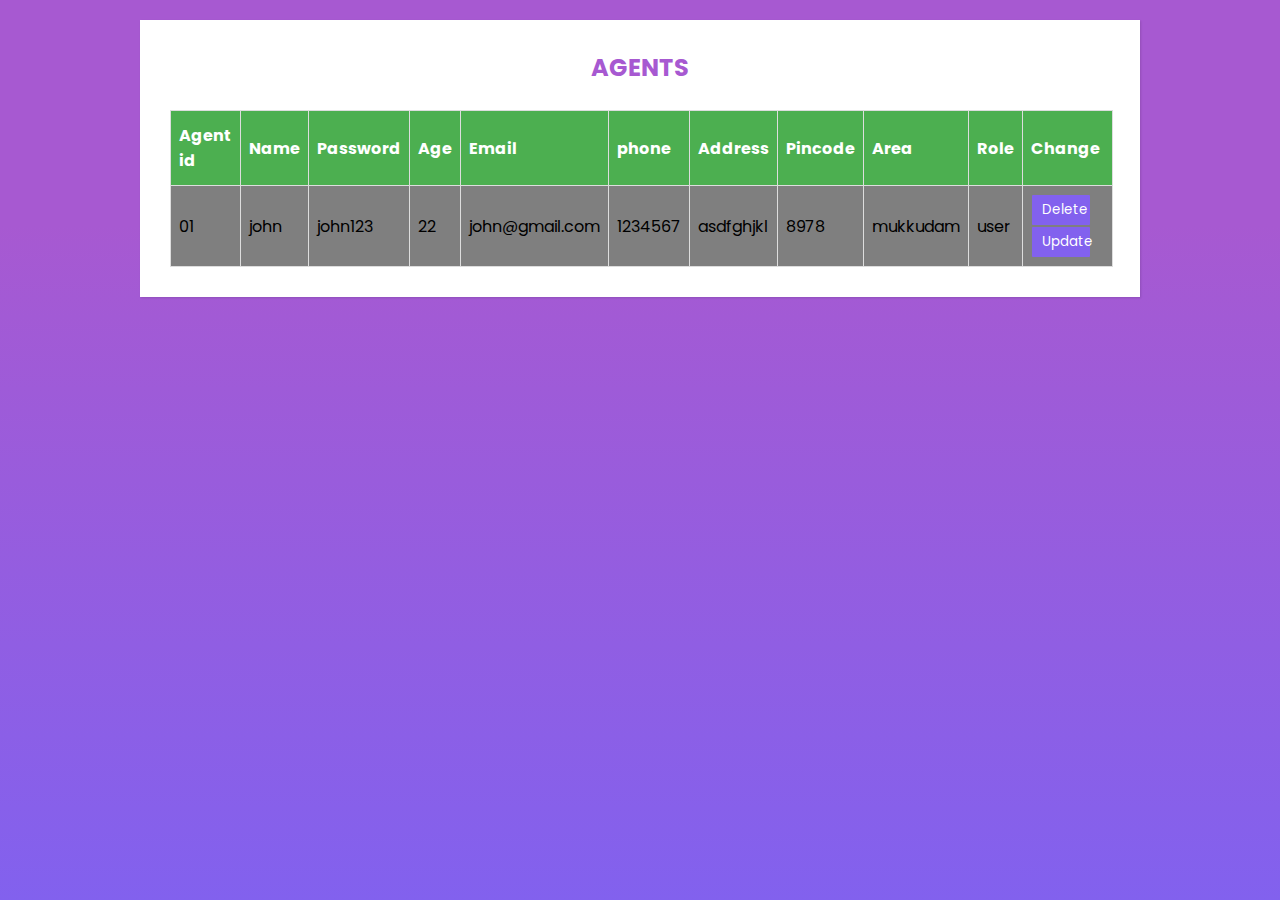
<file: admin.htm>
<!DOCTYPE html>
<html>
<head>
	<style>
     @import url("https://fonts.googleapis.com/css2?family=Poppins:wght@200;300;400;500;600;700;800&display=swap");

*{
  margin: 0;
  padding: 0;
  box-sizing: border-box;
  font-family: "Poppins", sans-serif;
}
		     body
          {
            font-family: Arial, Helvetica, sans-serif;
         background-image: linear-gradient(-180deg, #a759d1 25%, #8261ee 100%);
          background-color: rgba(0,0,0,0.5);


          background-repeat: no-repeat;
          background-attachment: fixed; 
          background-size: 100% 100%;
        }
		     		button {
  background-color: #8261ee;
  color: #fff;
  padding: 14px 20px;
  margin: 8px ;
  border: none;
  cursor: pointer;
  width: 30%;
  border-radius: 25px;
   margin-left: 100px;
    }
    .wrapper{
  max-width: 1000px;
  width: 100%;
  background: #fff;
  margin: 20px auto;
  box-shadow: 1px 1px 2px rgba(0,0,0,0.125);
  padding: 30px;
}
  .title{
  font-size: 24px;
  font-weight: 700;
  margin-bottom: 25px;
  color: #a759d1;
  text-transform: uppercase;
  text-align: center;
}
    button.acc
    {
      width: 80%;
      margin-left: 2px;
      border-radius: 1px;
      padding: 5px 10px;
      margin: 1px ;
    }

    input[type=text], input[type=password],input[type=textarea] {
  width: 50%;
  padding: 12px 40px;
  margin-top:10px;
  margin-bottom: 10px;
  display: inline-block;
  border: 1px solid #ccc;
  box-sizing: border-box;
   border-radius: 25px;
}




@media screen and (max-height: 450px) {
  .sidenav {padding-top: 15px;}
  .sidenav a {font-size: 18px;}
}

#events {
 
  border-collapse: collapse;
  width: 100%;
}

#events td, #events th {
  border: 1px solid #ddd;
  padding: 8px;
}

#events tr:nth-child(even){background-color: rgb(0, 0, 0,0.5);}




#events th {
  padding-top: 12px;
  padding-bottom: 12px;
  text-align: left;
  background-color: #4CAF50;
  color: white;
}
.container {
    background: rgb(0, 0, 0); /* Fallback color */
      background: rgba(0, 0, 0, 0.5);
      color: #f1f1f1;

 margin: auto;
  width: 60%;
  border: 1px #73AD21;
  padding: 10px;
  }
</style>
</head>
<body>
 


<div class="wrapper">
   <div class="title">
      Agents
    </div>
<table id="events">
  <tr>
    <th>Agent id</th>
    <th>Name</th>
    <th>Password</th>
    <th>Age</th>
    <th>Email</th>
    <th>phone</th>
    <th>Address</th>
    <th>Pincode</th>
    <th>Area</th>
    <th>Role</th>
    <th>Change</th>

   

  </tr>
  <tr>
    <td>01</td>
    <td>john</td>
    <td>john123</td>
    <td>22</td>
    <td>john@gmail.com</td>
    <td>1234567</td>
    <td>asdfghjkl</td>
    <td>8978</td>
    <td>mukkudam</td>
    <td>user</td>
    
    </span>
   <span style="display:inline;"> <td> <button class="acc">Delete</button>
    <button class="acc" style="color:#fff;background-color:#8261ee">Update</button></td></span>
  </tr>
</table>
</div>
</center>
</br>


  
 



        
         </body>
         </html>
</file>
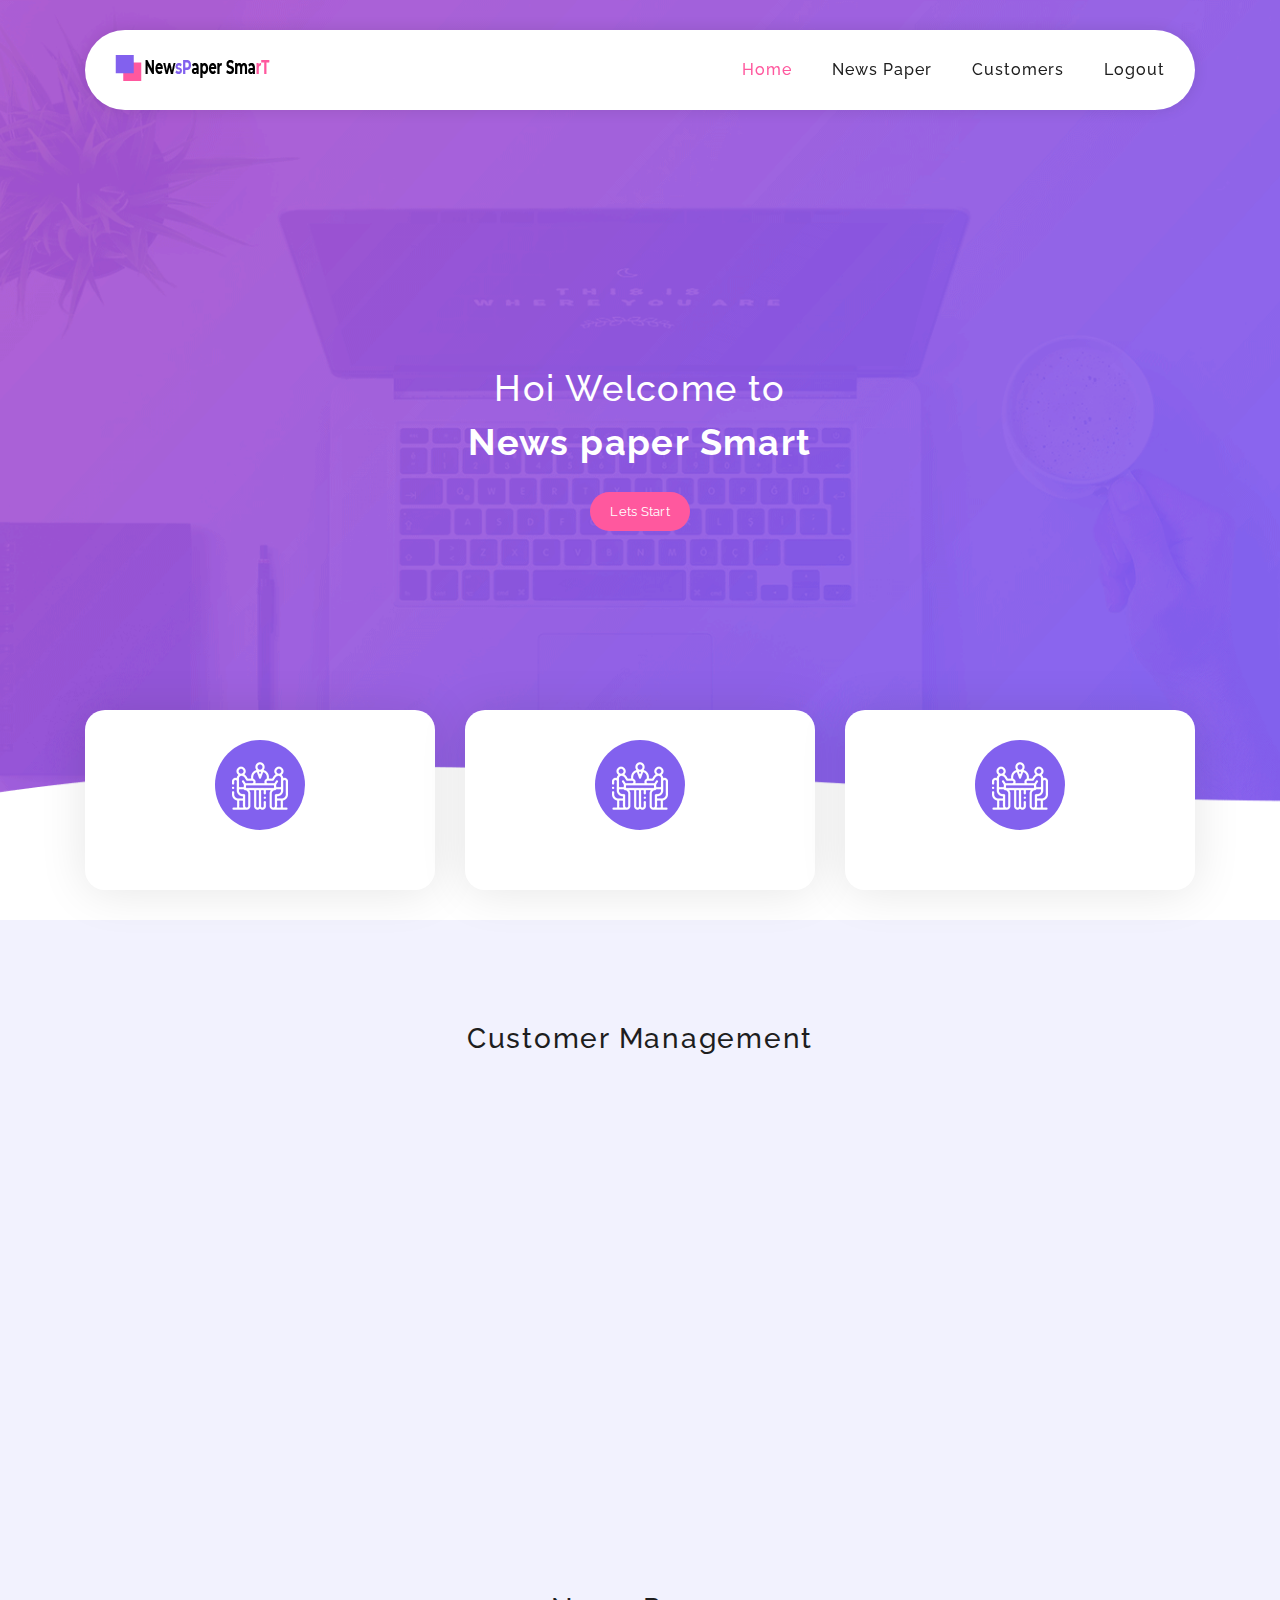
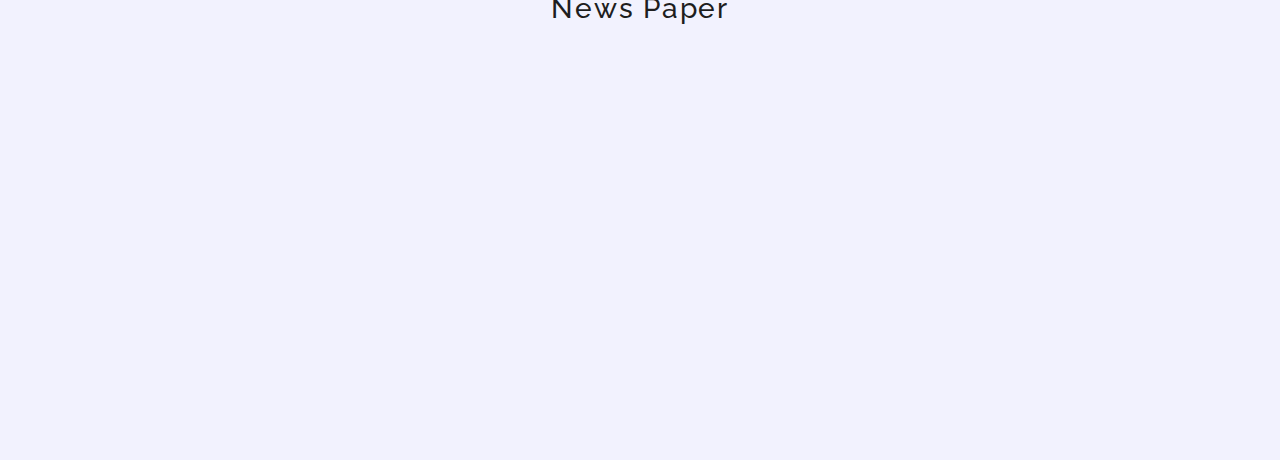
<file: agehome.html>
<!DOCTYPE html>
<html lang="en">

  <head>

    <meta charset="utf-8">
    <meta name="viewport" content="width=device-width, initial-scale=1, shrink-to-fit=no">
    <meta name="description" content="">
    <meta name="author" content="">
    <link href="https://fonts.googleapis.com/css?family=Raleway:100,300,400,500,700,900" rel="stylesheet">

    <title>News paper smart agent</title>

    <link rel="stylesheet" type="text/css" href="assets/css/bootstrap.min.css">

    <link rel="stylesheet" type="text/css" href="assets/css/font-awesome.css">

    <link rel="stylesheet" href="assets/css/home.css">

    </head>
    
    <body>
    
    <!-- ***** Preloader Start ***** -->
    <div id="preloader">
        <div class="jumper">
            <div></div>
            <div></div>
            <div></div>
        </div>
    </div>  
    <!-- ***** Preloader End ***** -->
    
    
    <!-- ***** Header Area Start ***** -->
    <header class="header-area header-sticky">
        <div class="container">
            <div class="row">
                <div class="col-12">
                    <nav class="main-nav">
                        <!-- ***** Logo Start ***** -->
                        <a href="#" class="logo">
                        <img src="assets/images/logos.png" alt="Softy Pinko"/>
                        </a>
                        <!-- ***** Logo End ***** -->
                        <!-- ***** Menu Start ***** -->
                        <ul class="nav">
                            <li><a href="#welcome" class="active">Home</a></li>
                            <li><a href="#news-plans">News Paper</a></li>
                            <li><a href="#pricing-plans">Customers</a></li>
                            <li><a href="#">Logout</a></li>
                        </ul>
                        <a class='menu-trigger'>
                            <span>Menu</span>
                        </a>
                        <!-- ***** Menu End ***** -->
                    </nav>
                </div>
            </div>
        </div>
    </header>
    <!-- ***** Header Area End ***** -->

    <!-- ***** Welcome Area Start ***** -->
    <div class="welcome-area" id="welcome">

        <!-- ***** Header Text Start ***** -->
        <div class="header-text">
            <div class="container">
                <div class="row">
                    <div class="offset-xl-3 col-xl-6 offset-lg-2 col-lg-8 col-md-12 col-sm-12">
                        <h1>Hoi  Welcome to<br> <strong>News paper Smart</strong></h1>
                        
                        <a href="#features" class="main-button-slider">Lets Start</a>
                    </div>
                </div>
            </div>
        </div>
        <!-- ***** Header Text End ***** -->
    </div>
    <!-- ***** Welcome Area End ***** -->

    <!-- ***** Features Small Start ***** -->
    <section class="section home-feature">
        <div class="container">
            <div class="row">
                <div class="col-lg-12">
                    <div class="row">
                        <!-- ***** Features Small Item Start ***** -->
                        <div class="col-lg-4 col-md-6 col-sm-6 col-12" data-scroll-reveal="enter bottom move 50px over 0.6s after 0.2s">
                            <div class="features-small-item">
                                <div class="icon">
                                    <i><img src="assets/images/featured-item-01.png" alt=""></i>
                                </div>
                                <h5  class="features-title"></h5>
                            
                            </div>
                        </div>
                        <!-- ***** Features Small Item End ***** -->

                        <!-- ***** Features Small Item Start ***** -->
                        <div class="col-lg-4 col-md-6 col-sm-6 col-12" data-scroll-reveal="enter bottom move 50px over 0.6s after 0.4s">
                            <div class="features-small-item">
                                <div class="icon">
                                    <i><img src="assets/images/featured-item-01.png" alt=""></i>
                                </div>
                                <h5 class="features-title"></h5>
                                
                            </div>
                        </div>
                        <!-- ***** Features Small Item End ***** -->

                        <!-- ***** Features Small Item Start ***** -->
                        <div class="col-lg-4 col-md-6 col-sm-6 col-12" data-scroll-reveal="enter bottom move 50px over 0.6s after 0.6s">
                            <div class="features-small-item">
                                <div class="icon">
                                    <i><img src="assets/images/featured-item-01.png" alt=""></i>
                               
                        </div>
                        <!-- ***** Features Small Item End ***** -->
                    </div>
                </div>
            </div>
        </div>
    </section>
    <!-- ***** Features Small End ***** -->

    

    <!-- ***** Pricing Plans Start ***** -->
    <section class="section colored" id="pricing-plans">
        <div class="container">
            <!-- ***** Section Title Start ***** -->
            <div class="row">
                <div class="col-lg-12">
                    <div class="center-heading">
                        <h2 class="section-title">Customer Management</h2>
                    </div>
                </div>
                <div class="offset-lg-3 col-lg-6">
                    <div class="center-text">
                        
                    </div>
                </div>
            </div>
            <!-- ***** Section Title End ***** -->

            <div class="row">
                <!-- ***** Pricing Item Start ***** -->
                <div class="col-lg-4 col-md-6 col-sm-12" data-scroll-reveal="enter bottom move 50px over 0.6s after 0.2s">
                    <div class="pricing-item active">
                        <div class="pricing-header">
                            <h3 class="pricing-title">New Customer</h3>
                        </div>
                        <div class="pricing-body">
                            <div class="price-wrapper">
                            </div>
                            
                        </div>
                        <div class="pricing-footer">
                            <a href="cusreg.html" class="main-button">Add Now</a>
                        </div>
                    </div>
                </div>
                <!-- ***** Pricing Item End ***** -->
                 <div class="col-lg-4 col-md-6 col-sm-12" data-scroll-reveal="enter bottom move 50px over 0.6s after 0.2s">
                    <div class="pricing-item active">
                        <div class="pricing-header">
                            <h3 class="pricing-title">Remove Customer</h3>
                        </div>
                        <div class="pricing-body">
                            <div class="price-wrapper">
                         </div>
                        </div>
                        <div class="pricing-footer">
                            <a href="#" class="main-button">Delete</a>
                        </div>
                    </div>
                </div>

                

                <!-- ***** Pricing Item Start ***** -->
                <div class="col-lg-4 col-md-6 col-sm-12" data-scroll-reveal="enter bottom move 50px over 0.6s after 0.6s">
                    <div class="pricing-item active">
                        <div class="pricing-header">
                            <h3 class="pricing-title"> Customer Payments</h3>
                        </div>
                        <div class="pricing-body">
                            <div class="price-wrapper">
                         </div>
                        </div>
                        <div class="pricing-footer">
                            <a href="#" class="main-button">Check</a>
                        </div>
                        
                    </div>
                </div>
                <!-- ***** Pricing Item End ***** -->
            </div>
        </div>
    </section>
    <!-- ***** Pricing Plans End ***** -->
    
    <section class="section colored" id="news-plans">
        <div class="container">
            <!-- ***** Section Title Start ***** -->
            <div class="row">
                <div class="col-lg-12">
                    <div class="center-heading">
                        <h2 class="section-title">News Paper</h2>
                    </div>
                </div>
                <div class="offset-lg-3 col-lg-6">
                    <div class="center-text">
                    </div>
                </div>
            </div>
            <!-- ***** Section Title End ***** -->

            <div class="row">
                <!-- *****news  Item Start ***** -->
                <div class="col-lg-4 col-md-6 col-sm-12" data-scroll-reveal="enter bottom move 50px over 0.6s after 0.2s">
                    <div class="news-item active">
                        <div class="news-header">
                            <h3 class="news-title"> News paper</h3>
                        </div>
                        <div class="news-body">
                            <div class="news-wrapper">
                             </div>
                           
                        </div>
                        <div class="news-footer">
                            <a href="newsreg.html" class="main-button">Add Now</a>
                        </div>
                    </div>
                </div>


                <div class="col-lg-4 col-md-6 col-sm-12" data-scroll-reveal="enter bottom move 50px over 0.6s after 0.2s">
                    <div class="news-item active">
                        <div class="news-header">
                            <h3 class="news-title"> Additional </h3>
                        </div>
                        <div class="news-body">
                            <div class="news-wrapper">
                             </div>
                           
                        </div>
                        <div class="news-footer">
                            <a href="newsreg.html" class="main-button">Record</a>
                        </div>
                    </div>
                </div>
 <!-- jQuery -->
    <script src="assets/js/jquery-2.1.0.min.js"></script>

    <!-- Bootstrap -->
    <script src="assets/js/popper.js"></script>
    <script src="assets/js/bootstrap.min.js"></script>

    <!-- Plugins -->
    <script src="assets/js/scrollreveal.min.js"></script>
    <script src="assets/js/waypoints.min.js"></script>
    <script src="assets/js/jquery.counterup.min.js"></script>
    <script src="assets/js/imgfix.min.js"></script> 
    
    <!-- Global Init -->
    <script src="assets/js/custom.js"></script>

  </body>
</html>
</file>
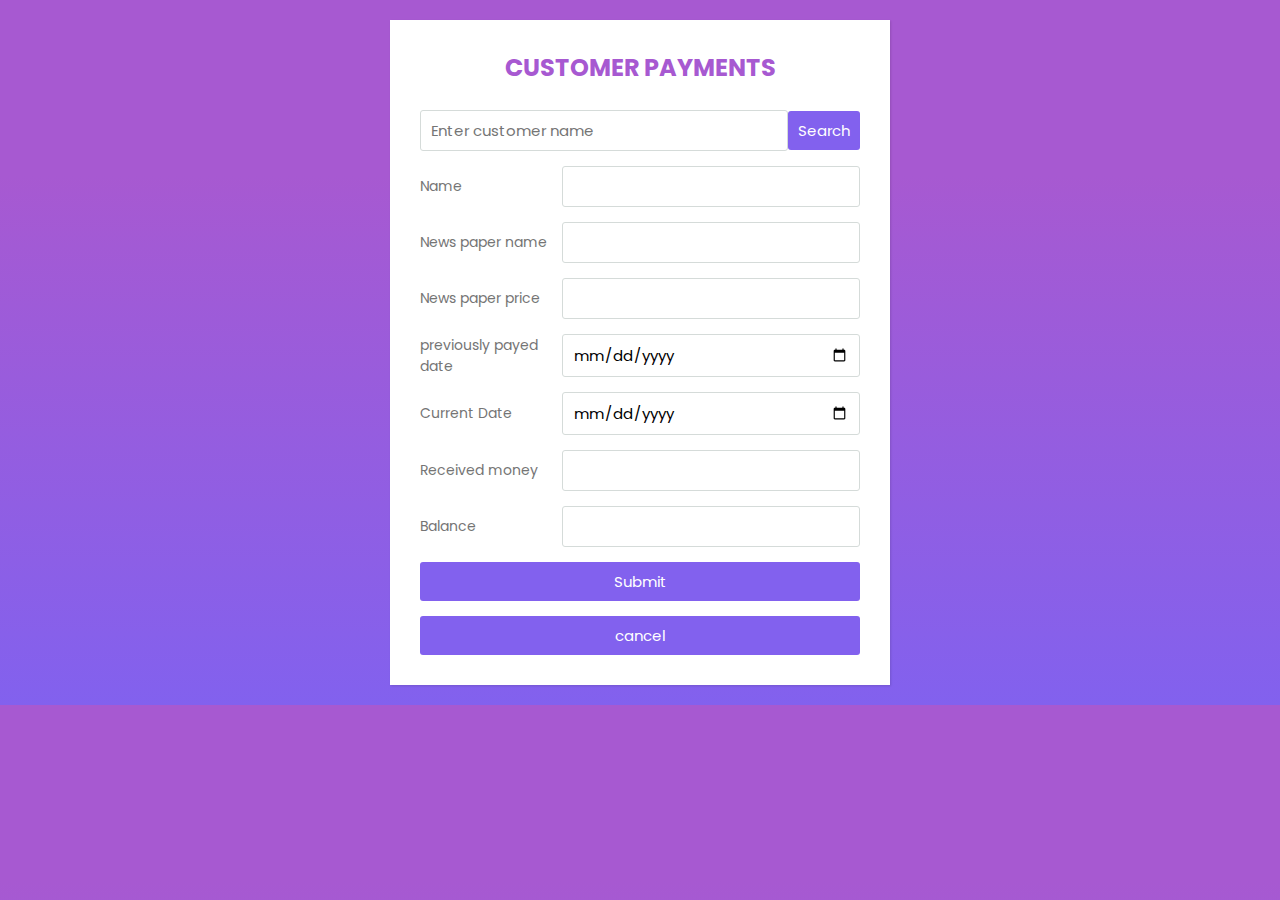
<file: bill.php.html>
<?php
require("config.php");
session_start();

?>
<!DOCTYPE html>
<html lang="en">
<head>
	<meta charset="UTF-8">
  <meta name="viewport" content="width=device-width, initial-scale=1.0">
	<title> Billing </title>
	
</head>
<body>
  
  <style >
   @import url("https://fonts.googleapis.com/css2?family=Poppins:wght@200;300;400;500;600;700;800&display=swap");

*{
  margin: 0;
  padding: 0;
  box-sizing: border-box;
  font-family: "Poppins", sans-serif;
}
body{
   background-image: linear-gradient(-180deg, #a759d1 25%, #8261ee 100%);
  padding: 0 10px;
}
.wrapper{
  max-width: 500px;
  width: 100%;
  background: #fff;
  margin: 20px auto;
  box-shadow: 1px 1px 2px rgba(0,0,0,0.125);
  padding: 30px;
}

.wrapper .title{
  font-size: 24px;
  font-weight: 700;
  margin-bottom: 25px;
  color: #a759d1;
  text-transform: uppercase;
  text-align: center;
}

.wrapper .form{
  width: 100%;
}

.wrapper .form .inputfield{
  margin-bottom: 15px;
  display: flex;
  align-items: center;
}

.wrapper .form .inputfield label{
   width: 200px;
   color: #757575;
   margin-right: 10px;
  font-size: 14px;
}

.wrapper .form .inputfield .input,
.wrapper .form .inputfield .textarea{
  width: 100%;
  outline: none;
  border: 1px solid #d5dbd9;
  font-size: 15px;
  padding: 8px 10px;
  border-radius: 3px;
  transition: all 0.3s ease;
}

.wrapper .form .inputfield .textarea{
  width: 100%;
  height: 80px;
  resize: none;
}

.wrapper .form .inputfield .custom_select{
  position: relative;
  width: 100%;
  height: 37px;
}

.wrapper .form .inputfield .custom_select:before{
  content: "";
  position: absolute;
  top: 12px;
  right: 10px;
  border: 8px solid;
  border-color: #d5dbd9 transparent transparent transparent;
  pointer-events: none;
}

.wrapper .form .inputfield .custom_select select{
  -webkit-appearance: none;
  -moz-appearance:   none;
  appearance:        none;
  outline: none;
  width: 100%;
  height: 100%;
  border: 0px;
  padding: 8px 10px;
  font-size: 15px;
  border: 1px solid #d5dbd9;
  border-radius: 3px;
}


.wrapper .form .inputfield .input:focus,
.wrapper .form .inputfield .textarea:focus,
.wrapper .form .inputfield .custom_select select:focus{
  border: 1px solid #fec107;
}

.wrapper .form .inputfield p{
   font-size: 14px;
   color: #757575;
}
.wrapper .form .inputfield .check{
  width: 15px;
  height: 15px;
  position: relative;
  display: block;
  cursor: pointer;
}
.wrapper .form .inputfield .check input[type="checkbox"]{
  position: absolute;
  top: 0;
  left: 0;
  opacity: 0;
}
.wrapper .form .inputfield .check .checkmark{
  width: 15px;
  height: 15px;
  border: 1px solid  #a759d1;
  display: block;
  position: relative;
}
.wrapper .form .inputfield .check .checkmark:before{
  content: "";
  position: absolute;
  top: 1px;
  left: 2px;
  width: 5px;
  height: 2px;
  border: 2px solid;
  border-color: transparent transparent #fff #fff;
  transform: rotate(-45deg);
  display: none;
}
.wrapper .form .inputfield .check input[type="checkbox"]:checked ~ .checkmark{
  background: #a759d1;
}

.wrapper .form .inputfield .check input[type="checkbox"]:checked ~ .checkmark:before{
  display: block;
}

.wrapper .form .inputfield .btn{
  width: 100%;
   padding: 8px 10px;
  font-size: 15px; 
  border: 0px;
  background: #8261ee;
  color: #fff;
  cursor: pointer;
  border-radius: 3px;
  outline: none;
}
.wrapper .form .inputfield .btn:hover{
  background: #a759d1;
}

.wrapper .form .inputfield:last-child{
  margin-bottom: 0;
}

@media (max-width:420px) {
  .wrapper .form .inputfield{
    flex-direction: column;
    align-items: flex-start;
  }
  .wrapper .form .inputfield label{
    margin-bottom: 5px;
  }
  .wrapper .form .inputfield.terms{
    flex-direction: row;
  }
}
</style>

<div class="wrapper">
    <div class="title">
      Customer Payments 
    </div>
    <div class="form">
       <div class="inputfield">
          <input type="text" placeholder="Enter customer name" class="input">
          <div class="inputfield">
        <input type="submit" value="Search" class="btn">
      </div>
       </div>  
          
        <div class="inputfield">
         <label>Name</label>
          <input type="text" class="input">
       </div> 
        <div class="inputfield">
          <label>News paper name</label>
          <input type="text" class="input">
       </div>
       <div class="inputfield">
          <label>News paper price</label>
          <input type="text" class="input">
       </div> 
      <div class="inputfield">
          <label>previously payed date</label>
          <input type="date" class="input">
       </div> 
     
      <div class="inputfield">
          <label>Current Date</label>
          <input type="date" class="input">
       </div>
       
        <div class="inputfield">
          <label>Received money</label>
          <input type="password" class="input">
       </div>
       <div class="inputfield">
          <label>Balance</label>
          <input type="password" class="input">
       </div>
        
     
      <div class="inputfield">
        <input type="submit" value="Submit" class="btn">
      </div>
      <div class="inputfield">
        <input type="submit" value="cancel" class="btn">
      </div>
    </div>
</div>	
	
</body>
</html>
</file>
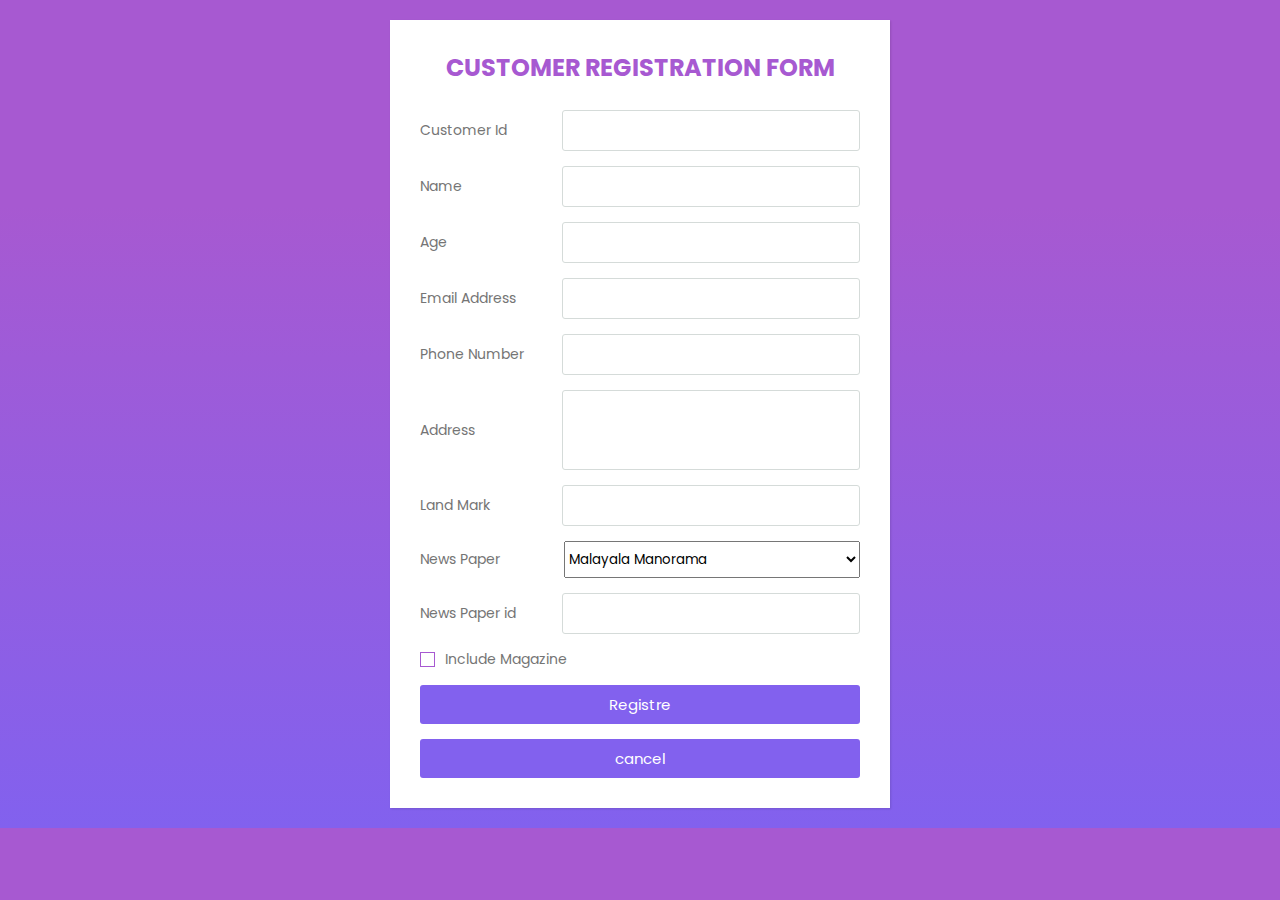
<file: cusreg.html>
<!DOCTYPE html>
<html lang="en">
<head>
	<meta charset="UTF-8">
  <meta name="viewport" content="width=device-width, initial-scale=1.0">
	<title> Customer Registration Form</title>
	
</head>
<body>
  
  <style >
   @import url("https://fonts.googleapis.com/css2?family=Poppins:wght@200;300;400;500;600;700;800&display=swap");

*{
  margin: 0;
  padding: 0;
  box-sizing: border-box;
  font-family: "Poppins", sans-serif;
}
body{
   background-image: linear-gradient(-180deg, #a759d1 25%, #8261ee 100%);
  padding: 0 10px;
}
.wrapper{
  max-width: 500px;
  width: 100%;
  background: #fff;
  margin: 20px auto;
  box-shadow: 1px 1px 2px rgba(0,0,0,0.125);
  padding: 30px;
}

.wrapper .title{
  font-size: 24px;
  font-weight: 700;
  margin-bottom: 25px;
  color: #a759d1;
  text-transform: uppercase;
  text-align: center;
}

.wrapper .form{
  width: 100%;
}

.wrapper .form .inputfield{
  margin-bottom: 15px;
  display: flex;
  align-items: center;
}

.wrapper .form .inputfield label{
   width: 200px;
   color: #757575;
   margin-right: 10px;
  font-size: 14px;
}

.wrapper .form .inputfield .input,
.wrapper .form .inputfield .textarea{
  width: 100%;
  outline: none;
  border: 1px solid #d5dbd9;
  font-size: 15px;
  padding: 8px 10px;
  border-radius: 3px;
  transition: all 0.3s ease;
}

.wrapper .form .inputfield .textarea{
  width: 100%;
  height: 80px;
  resize: none;
}

.wrapper .form .inputfield .custom_select{
  position: relative;
  width: 100%;
  height: 37px;
}

.wrapper .form .inputfield .custom_select:before{
  content: "";
  position: absolute;
  top: 12px;
  right: 10px;
  border: 8px solid;
  border-color: #d5dbd9 transparent transparent transparent;
  pointer-events: none;
}

.wrapper .form .inputfield .custom_select select{
  -webkit-appearance: none;
  -moz-appearance:   none;
  appearance:        none;
  outline: none;
  width: 100%;
  height: 100%;
  border: 0px;
  padding: 8px 10px;
  font-size: 15px;
  border: 1px solid #d5dbd9;
  border-radius: 3px;
}


.wrapper .form .inputfield .input:focus,
.wrapper .form .inputfield .textarea:focus,
.wrapper .form .inputfield .custom_select select:focus{
  border: 1px solid #fec107;
}

.wrapper .form .inputfield p{
   font-size: 14px;
   color: #757575;
}
.wrapper .form .inputfield .check{
  width: 15px;
  height: 15px;
  position: relative;
  display: block;
  cursor: pointer;
}
.wrapper .form .inputfield .check input[type="checkbox"]{
  position: absolute;
  top: 0;
  left: 0;
  opacity: 0;
}
.wrapper .form .inputfield .check .checkmark{
  width: 15px;
  height: 15px;
  border: 1px solid  #a759d1;
  display: block;
  position: relative;
}
.wrapper .form .inputfield .check .checkmark:before{
  content: "";
  position: absolute;
  top: 1px;
  left: 2px;
  width: 5px;
  height: 2px;
  border: 2px solid;
  border-color: transparent transparent #fff #fff;
  transform: rotate(-45deg);
  display: none;
}
.wrapper .form .inputfield .check input[type="checkbox"]:checked ~ .checkmark{
  background: #a759d1;
}

.wrapper .form .inputfield .check input[type="checkbox"]:checked ~ .checkmark:before{
  display: block;
}

.wrapper .form .inputfield .btn{
  width: 100%;
   padding: 8px 10px;
  font-size: 15px; 
  border: 0px;
  background: #8261ee;
  color: #fff;
  cursor: pointer;
  border-radius: 3px;
  outline: none;
}
.wrapper .form .inputfield .btn:hover{
  background: #a759d1;
}

.wrapper .form .inputfield:last-child{
  margin-bottom: 0;
}

@media (max-width:420px) {
  .wrapper .form .inputfield{
    flex-direction: column;
    align-items: flex-start;
  }
  .wrapper .form .inputfield label{
    margin-bottom: 5px;
  }
  .wrapper .form .inputfield.terms{
    flex-direction: row;
  }
}
</style>

<div class="wrapper">
    <div class="title">
      Customer  Registration Form
    </div>
    <div class="form">
       <div class="inputfield">
          <label>Customer Id</label>
          <input type="text" class="input">
       </div>  
        <div class="inputfield">
          <label> Name</label>
          <input type="text" class="input">
       </div>   
        <div class="inputfield">
         <label>Age</label>
          <input type="text" class="input">
       </div> 
        <div class="inputfield">
          <label>Email Address</label>
          <input type="text" class="input">
       </div> 
      <div class="inputfield">
          <label>Phone Number</label>
          <input type="text" class="input">
       </div> 
      <div class="inputfield">
          <label>Address</label>
          <textarea class="textarea"></textarea>
       </div> 
      <div class="inputfield">
          <label>Land Mark</label>
          <input type="text" class="input">
       </div>
       <div class="inputfield">
          <label>News Paper</label>
          <select name="newspaper" class="custom_select">
          <option value="Manorama">Malayala Manorama</option>
          <option value="mangalam">Mangalam</option>
           <option value="mangalam">Times Now</option>
        </select>
       </div> 
        <div class="inputfield">
          <label>News Paper id</label>
          <input type="password" class="input">
       </div>
       <div class="inputfield terms">
          <label class="check">
            <input type="checkbox">
            <span class="checkmark"></span>
          </label>
          <p> Include Magazine</p>
       </div>  
     
      <div class="inputfield">
        <input type="submit" value="Registre" class="btn">
      </div>
      <div class="inputfield">
        <input type="submit" value="cancel" class="btn">
      </div>
    </div>
</div>	
	
</body>
</html>
</file>
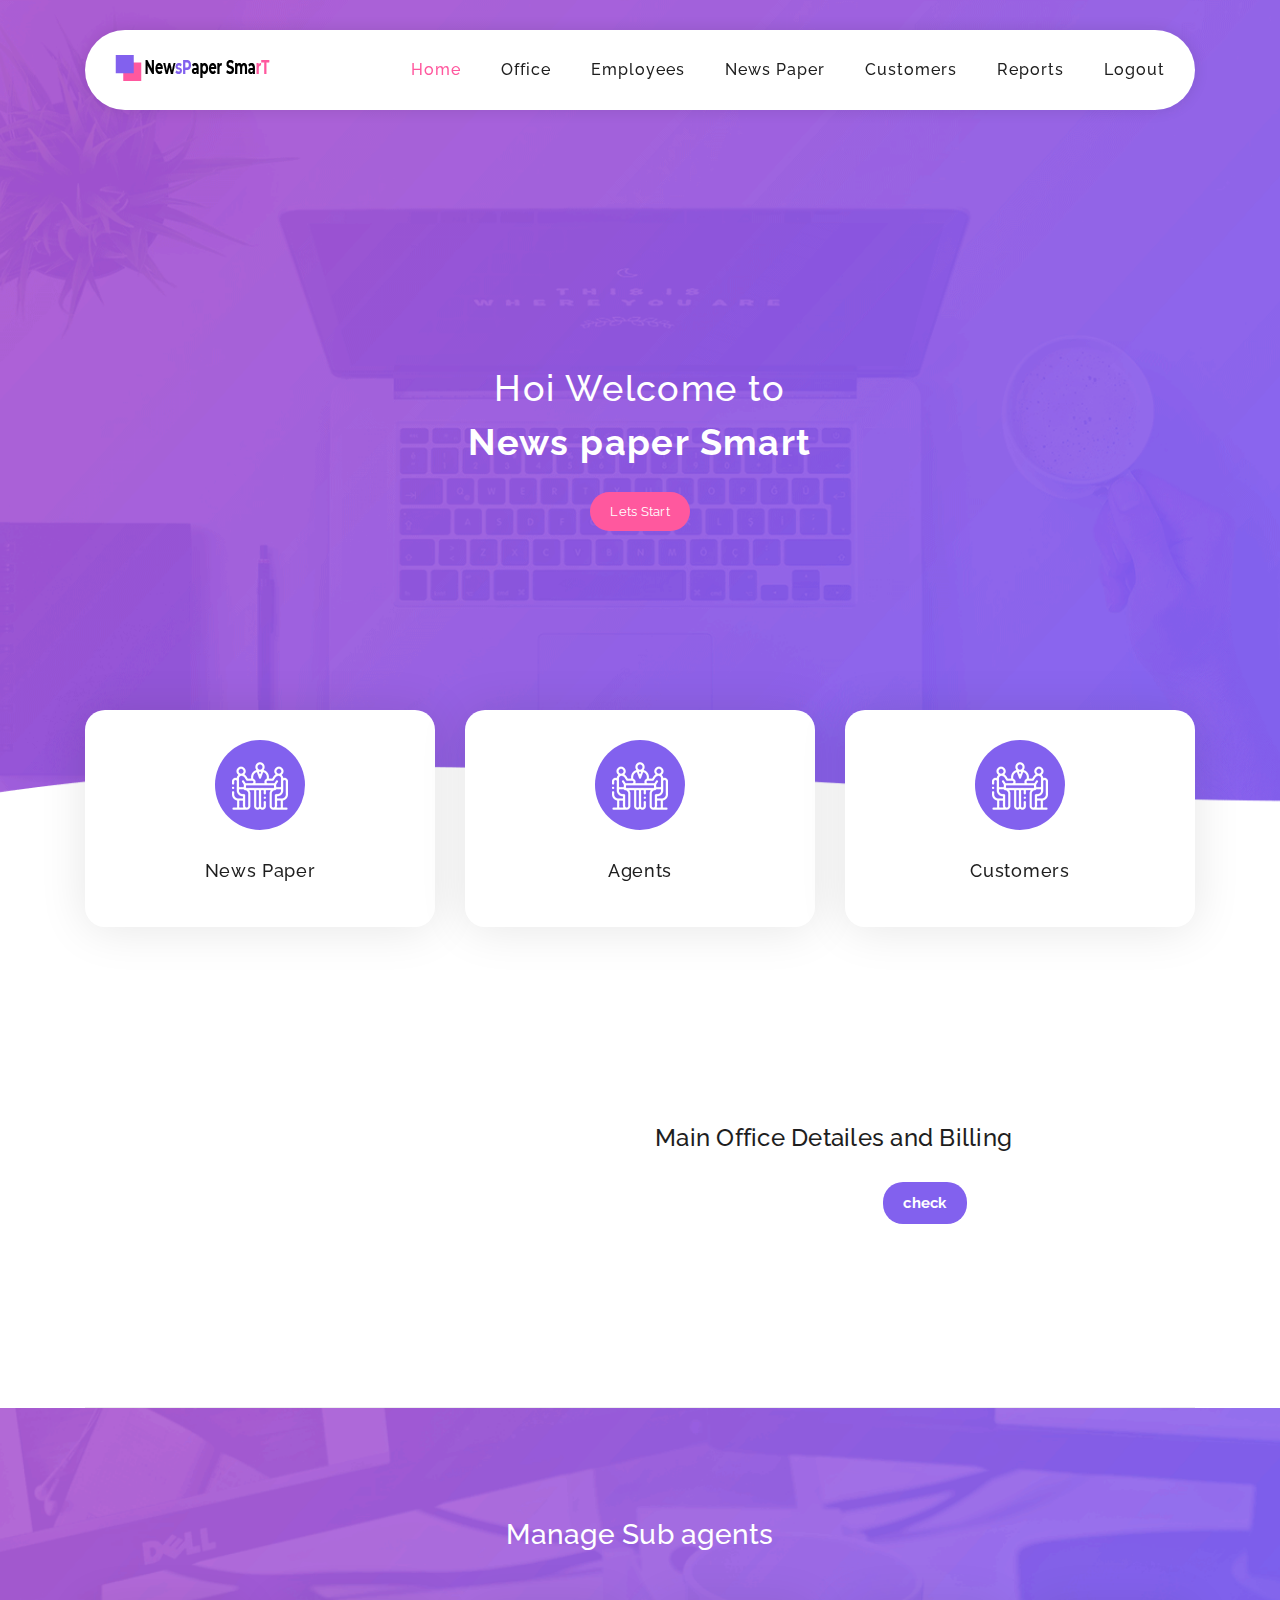
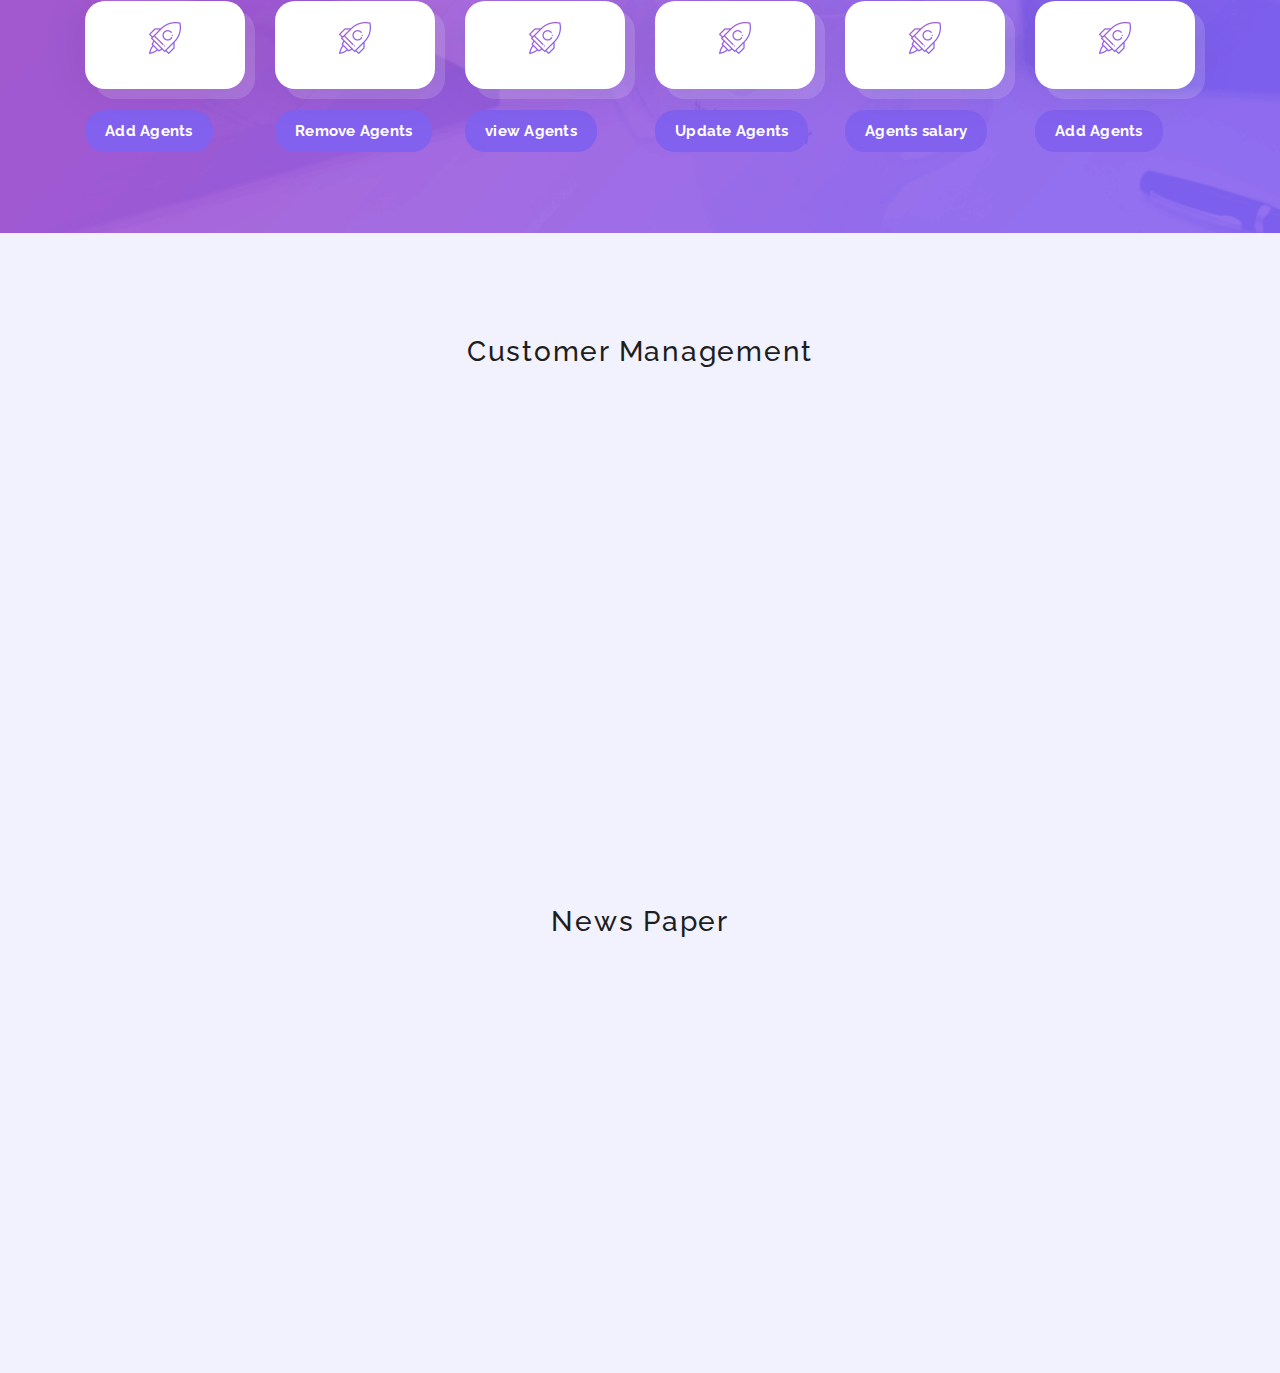
<file: home.html>
<!DOCTYPE html>
<html lang="en">

  <head>

    <meta charset="utf-8">
    <meta name="viewport" content="width=device-width, initial-scale=1, shrink-to-fit=no">
    <meta name="description" content="">
    <meta name="author" content="">
    <link href="https://fonts.googleapis.com/css?family=Raleway:100,300,400,500,700,900" rel="stylesheet">

    <title>News paper smart</title>

    <link rel="stylesheet" type="text/css" href="assets/css/bootstrap.min.css">

    <link rel="stylesheet" type="text/css" href="assets/css/font-awesome.css">

    <link rel="stylesheet" href="assets/css/home.css">

    </head>
    
    <body>
    
    <!-- ***** Preloader Start ***** -->
    <div id="preloader">
        <div class="jumper">
            <div></div>
            <div></div>
            <div></div>
        </div>
    </div>  
    <!-- ***** Preloader End ***** -->
    
    
    <!-- ***** Header Area Start ***** -->
    <header class="header-area header-sticky">
        <div class="container">
            <div class="row">
                <div class="col-12">
                    <nav class="main-nav">
                        <!-- ***** Logo Start ***** -->
                        <a href="#" class="logo">
                        <img src="assets/images/logos.png" alt="Softy Pinko"/>
                        </a>
                        <!-- ***** Logo End ***** -->
                        <!-- ***** Menu Start ***** -->
                        <ul class="nav">
                            <li><a href="#welcome" class="active">Home</a></li>
                            <li><a href="#features">Office</a></li>
                            <li><a href="#work-process">Employees</a></li>
                            <li><a href="#news-plans">News Paper</a></li>
                            <li><a href="#pricing-plans">Customers</a></li>
                             <li><a href="">Reports</a></li>
                            
                           <li><a href="#">Logout</a></li>
                        </ul>
                        <a class='menu-trigger'>
                            <span>Menu</span>
                        </a>
                        <!-- ***** Menu End ***** -->
                    </nav>
                </div>
            </div>
        </div>
    </header>
    <!-- ***** Header Area End ***** -->

    <!-- ***** Welcome Area Start ***** -->
    <div class="welcome-area" id="welcome">

        <!-- ***** Header Text Start ***** -->
        <div class="header-text">
            <div class="container">
                <div class="row">
                    <div class="offset-xl-3 col-xl-6 offset-lg-2 col-lg-8 col-md-12 col-sm-12">
                        <h1>Hoi  Welcome to<br> <strong>News paper Smart</strong></h1>
                        
                        <a href="#features" class="main-button-slider">Lets Start</a>
                    </div>
                </div>
            </div>
        </div>
        <!-- ***** Header Text End ***** -->
    </div>
    <!-- ***** Welcome Area End ***** -->

    <!-- ***** Features Small Start ***** -->
    <section class="section home-feature">
        <div class="container">
            <div class="row">
                <div class="col-lg-12">
                    <div class="row">
                        <!-- ***** Features Small Item Start ***** -->
                        <div class="col-lg-4 col-md-6 col-sm-6 col-12" data-scroll-reveal="enter bottom move 50px over 0.6s after 0.2s">
                            <div class="features-small-item">
                                <div class="icon">
                                    <i><img src="assets/images/featured-item-01.png" alt=""></i>
                                </div>
                                <h5  class="features-title">News Paper</h5>
                            
                            </div>
                        </div>
                        <!-- ***** Features Small Item End ***** -->

                        <!-- ***** Features Small Item Start ***** -->
                        <div class="col-lg-4 col-md-6 col-sm-6 col-12" data-scroll-reveal="enter bottom move 50px over 0.6s after 0.4s">
                            <div class="features-small-item">
                                <div class="icon">
                                    <i><img src="assets/images/featured-item-01.png" alt=""></i>
                                </div>
                                <h5 class="features-title">Agents</h5>
                                
                            </div>
                        </div>
                        <!-- ***** Features Small Item End ***** -->

                        <!-- ***** Features Small Item Start ***** -->
                        <div class="col-lg-4 col-md-6 col-sm-6 col-12" data-scroll-reveal="enter bottom move 50px over 0.6s after 0.6s">
                            <div class="features-small-item">
                                <div class="icon">
                                    <i><img src="assets/images/featured-item-01.png" alt=""></i>
                                </div>
                                <h5 class="features-title">Customers</h5>
                                
                            </div>
                        </div>
                        <!-- ***** Features Small Item End ***** -->
                    </div>
                </div>
            </div>
        </div>
    </section>
    <!-- ***** Features Small End ***** -->

    <!-- ***** Features Big Item Start ***** -->
    <section class="section padding-top-70 padding-bottom-0" id="features">
        <div class="container">
            <div class="row">
                <div class="col-lg-5 col-md-12 col-sm-12 align-self-center" data-scroll-reveal="enter left move 30px over 0.6s after 0.4s">
                    <img src="assets/images/left-image.png" class="rounded img-fluid d-block mx-auto" alt="App">
                </div>
                <div class="col-lg-1"></div>
                <div class="col-lg-6 col-md-12 col-sm-12 align-self-center mobile-top-fix">
                    <div class="left-heading">
                        <h2 class="section-title">  Main Office Detailes and Billing </h2>
                    </div>
                    <div class="left-text">
                         
                            <a href="#" class="main-button"> <strong>check</strong></a>
                        
                    </div>
                </div>
            </div>
            <div class="row">
                <div class="col-lg-12">
                    <div class="hr"></div>
                </div>
            </div>
        </div>
    </section>
    <!-- ***** Features Big Item End ***** -->

    
    <!-- ***** Home Parallax Start ***** -->
    <section class="mini" id="work-process">
        <div class="mini-content">
            <div class="container">
                <div class="row">
                    <div class="offset-lg-3 col-lg-6">
                        <div class="info">
                            <h1>Manage Sub agents </h1>
                           
                        </div>
                    </div>
                </div>

                <!-- ***** Mini Box Start ***** -->
                <div class="row">
                    <div class="col-lg-2 col-md-3 col-sm-6 col-6">
                        <a href="#" class="mini-box">
                            <i><img src="assets/images/work-process-item-01.png" alt=""></i>
                           <a href="" class="main-button"> <strong> Add Agents</strong> </a>
                         </a>
                    </div>
                    <div class="col-lg-2 col-md-3 col-sm-6 col-6">
                        <a href="#" class="mini-box">
                            <i><img src="assets/images/work-process-item-01.png" alt=""></i>
                           <a href="" class="main-button"> <strong> Remove Agents</strong> </a>
                         </a>
                    </div>
                    <div class="col-lg-2 col-md-3 col-sm-6 col-6">
                        <a href="#" class="mini-box">
                            <i><img src="assets/images/work-process-item-01.png" alt=""></i>
                            <a href="" class="main-button"> <strong> view Agents</strong> </a>
                        </a>
                    </div>
                    <div class="col-lg-2 col-md-3 col-sm-6 col-6">
                        <a href="#" class="mini-box">
                            <i><img src="assets/images/work-process-item-01.png" alt=""></i>
                            <a href="" class="main-button"> <strong> Update Agents</strong> </a>
                        </a>
                    </div>
                    <div class="col-lg-2 col-md-3 col-sm-6 col-6">
                        <a href="#" class="mini-box">
                            <i><img src="assets/images/work-process-item-01.png" alt=""></i>
                           <a href="" class="main-button"> <strong>  Agents salary </strong> </a>
                           </a>
                    </div>
                    <div class="col-lg-2 col-md-3 col-sm-6 col-6">
                        <a href="#" class="mini-box">
                            <i><img src="assets/images/work-process-item-01.png" alt=""></i>
                            <a href="" class="main-button"> <strong> Add Agents</strong> </a>
                        </a>
                    </div>
                </div>
                <!-- ***** Mini Box End ***** -->
            </div>
        </div>
    </section>
    <!-- ***** Home Parallax End ***** -->

    

    <!-- ***** Pricing Plans Start ***** -->
    <section class="section colored" id="pricing-plans">
        <div class="container">
            <!-- ***** Section Title Start ***** -->
            <div class="row">
                <div class="col-lg-12">
                    <div class="center-heading">
                        <h2 class="section-title">Customer Management</h2>
                    </div>
                </div>
                <div class="offset-lg-3 col-lg-6">
                    <div class="center-text">
                        
                    </div>
                </div>
            </div>
            <!-- ***** Section Title End ***** -->

            <div class="row">
                <!-- ***** Pricing Item Start ***** -->
                <div class="col-lg-4 col-md-6 col-sm-12" data-scroll-reveal="enter bottom move 50px over 0.6s after 0.2s">
                    <div class="pricing-item active">
                        <div class="pricing-header">
                            <h3 class="pricing-title">New Customer</h3>
                        </div>
                        <div class="pricing-body">
                            <div class="price-wrapper">
                            </div>
                            
                        </div>
                        <div class="pricing-footer">
                            <a href="cusreg.html" class="main-button">Add Now</a>
                        </div>
                    </div>
                </div>
                <!-- ***** Pricing Item End ***** -->
                 <div class="col-lg-4 col-md-6 col-sm-12" data-scroll-reveal="enter bottom move 50px over 0.6s after 0.2s">
                    <div class="pricing-item active">
                        <div class="pricing-header">
                            <h3 class="pricing-title">Remove Customer</h3>
                        </div>
                        <div class="pricing-body">
                            <div class="price-wrapper">
                         </div>
                        </div>
                        <div class="pricing-footer">
                            <a href="#" class="main-button">Delete</a>
                        </div>
                    </div>
                </div>

                

                <!-- ***** Pricing Item Start ***** -->
                <div class="col-lg-4 col-md-6 col-sm-12" data-scroll-reveal="enter bottom move 50px over 0.6s after 0.6s">
                    <div class="pricing-item active">
                        <div class="pricing-header">
                            <h3 class="pricing-title"> Customer Payments</h3>
                        </div>
                        <div class="pricing-body">
                            <div class="price-wrapper">
                         </div>
                        </div>
                        <div class="pricing-footer">
                            <a href="#" class="main-button">Check</a>
                        </div>
                        
                    </div>
                </div>
                <!-- ***** Pricing Item End ***** -->
            </div>
        </div>
    </section>
    <!-- ***** Pricing Plans End ***** -->
    
    <section class="section colored" id="news-plans">
        <div class="container">
            <!-- ***** Section Title Start ***** -->
            <div class="row">
                <div class="col-lg-12">
                    <div class="center-heading">
                        <h2 class="section-title">News Paper</h2>
                    </div>
                </div>
                <div class="offset-lg-3 col-lg-6">
                    <div class="center-text">
                    </div>
                </div>
            </div>
            <!-- ***** Section Title End ***** -->

            <div class="row">
                <!-- *****news  Item Start ***** -->
                <div class="col-lg-4 col-md-6 col-sm-12" data-scroll-reveal="enter bottom move 50px over 0.6s after 0.2s">
                    <div class="news-item active">
                        <div class="news-header">
                            <h3 class="news-title"> News paper</h3>
                        </div>
                        <div class="news-body">
                            <div class="news-wrapper">
                             </div>
                           
                        </div>
                        <div class="news-footer">
                            <a href="newsreg.html" class="main-button">Add Now</a>
                        </div>
                    </div>
                </div>
 <!-- jQuery -->
    <script src="assets/js/jquery-2.1.0.min.js"></script>

    <!-- Bootstrap -->
    <script src="assets/js/popper.js"></script>
    <script src="assets/js/bootstrap.min.js"></script>

    <!-- Plugins -->
    <script src="assets/js/scrollreveal.min.js"></script>
    <script src="assets/js/waypoints.min.js"></script>
    <script src="assets/js/jquery.counterup.min.js"></script>
    <script src="assets/js/imgfix.min.js"></script> 
    
    <!-- Global Init -->
    <script src="assets/js/custom.js"></script>

  </body>
</html>
</file>
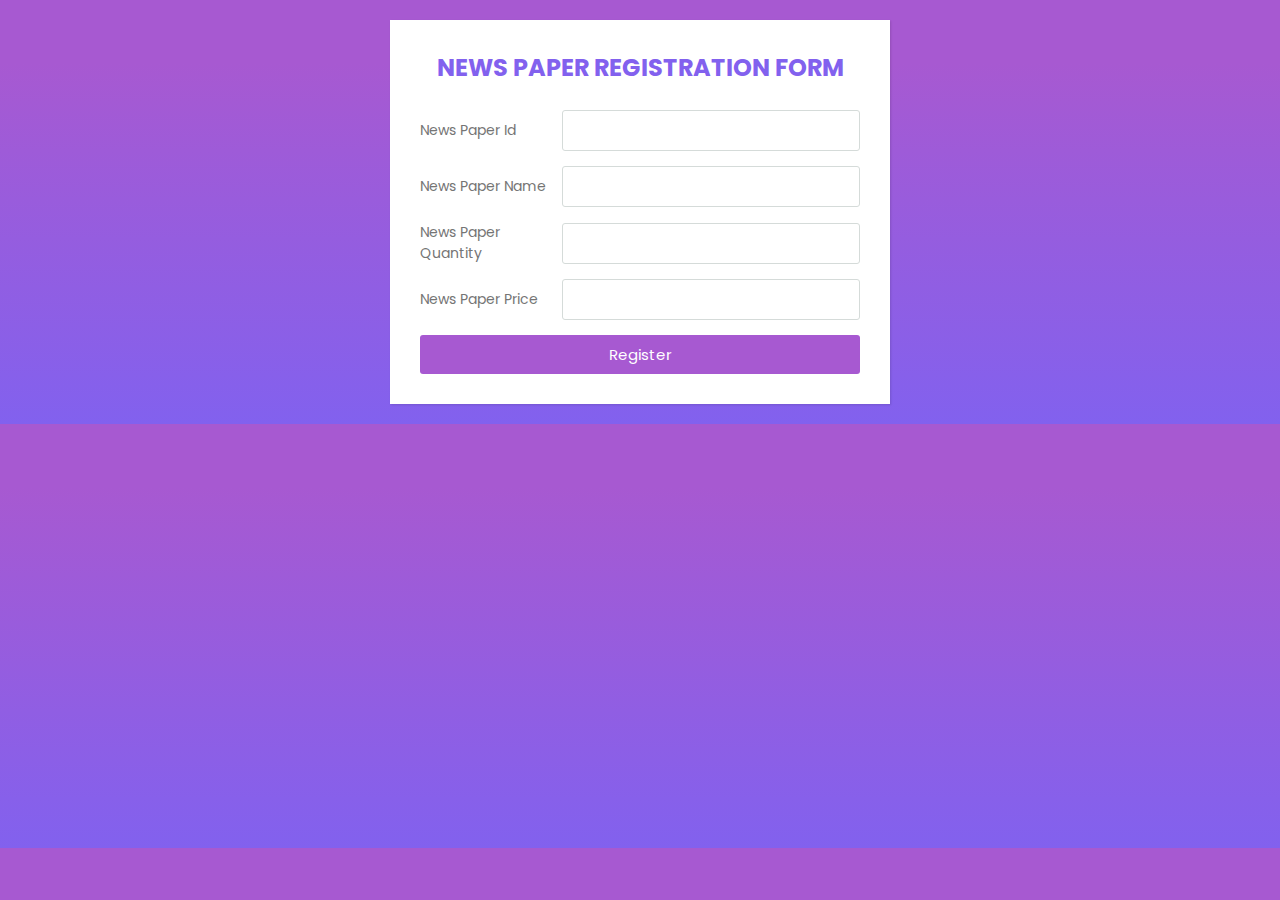
<file: newsreg.html>
<!DOCTYPE html>
<html lang="en">
<head>
	<meta charset="UTF-8">
  <meta name="viewport" content="width=device-width, initial-scale=1.0">
	<title> News Paper Registration Form</title>
	
</head>
<body>
  
  <style >
   @import url("https://fonts.googleapis.com/css2?family=Poppins:wght@200;300;400;500;600;700;800&display=swap");

*{
  margin: 0;
  padding: 0;
  box-sizing: border-box;
  font-family: "Poppins", sans-serif;
}
body{
  background: linear-gradient(-180deg, #a759d1 15%, #8261ee 100%);
  padding: 0 10px;
}
.wrapper{
  max-width: 500px;
  width: 100%;
  background: #fff;
  margin: 20px auto;
  box-shadow: 1px 1px 2px rgba(0,0,0,0.125);
  padding: 30px;
}

.wrapper .title{
  font-size: 24px;
  font-weight: 700;
  margin-bottom: 25px;
  color:#8261ee;
  text-transform: uppercase;
  text-align: center;
}

.wrapper .form{
  width: 100%;
}

.wrapper .form .inputfield{
  margin-bottom: 15px;
  display: flex;
  align-items: center;
}

.wrapper .form .inputfield label{
   width: 200px;
   color: #757575;
   margin-right: 10px;
  font-size: 14px;
}

.wrapper .form .inputfield .input,
.wrapper .form .inputfield .textarea{
  width: 100%;
  outline: none;
  border: 1px solid #d5dbd9;
  font-size: 15px;
  padding: 8px 10px;
  border-radius: 3px;
  transition: all 0.3s ease;
}



.wrapper .form .inputfield .custom_select{
  position: relative;
  width: 100%;
  height: 37px;
}

.wrapper .form .inputfield .custom_select:before{
  content: "";
  position: absolute;
  top: 12px;
  right: 10px;
  border: 8px solid;
  border-color: #d5dbd9 transparent transparent transparent;
  pointer-events: none;
}

.wrapper .form .inputfield .custom_select select{
  -webkit-appearance: none;
  -moz-appearance:   none;
  appearance:        none;
  outline: none;
  width: 100%;
  height: 100%;
  border: 0px;
  padding: 8px 10px;
  font-size: 15px;
  border: 1px solid #d5dbd9;
  border-radius: 3px;
}


.wrapper .form .inputfield .input:focus,
.wrapper .form .inputfield .textarea:focus,
.wrapper .form .inputfield .custom_select select:focus{
  border: 1px solid #fec107;
}

.wrapper .form .inputfield p{
   font-size: 14px;
   color: #757575;
}
.wrapper .form .inputfield .check{
  width: 15px;
  height: 15px;
  position: relative;
  display: block;
  cursor: pointer;
}
.wrapper .form .inputfield .check input[type="checkbox"]{
  position: absolute;
  top: 0;
  left: 0;
  opacity: 0;
}
.wrapper .form .inputfield .check .checkmark{
  width: 15px;
  height: 15px;
  border: 1px solid #8261ee;
  display: block;
  position: relative;
}
.wrapper .form .inputfield .check .checkmark:before{
  content: "";
  position: absolute;
  top: 1px;
  left: 2px;
  width: 5px;
  height: 2px;
  border: 2px solid;
  border-color: transparent transparent #fff #fff;
  transform: rotate(-45deg);
  display: none;
}
.wrapper .form .inputfield .check input[type="checkbox"]:checked ~ .checkmark{
  background:#a759d1;
}

.wrapper .form .inputfield .check input[type="checkbox"]:checked ~ .checkmark:before{
  display: block;
}

.wrapper .form .inputfield .btn{
  width: 100%;
   padding: 8px 10px;
  font-size: 15px; 
  border: 0px;
  background: #a759d1;
  color: #fff;
  cursor: pointer;
  border-radius: 3px;
  outline: none;
}
.wrapper .form .inputfield .btn:hover{
  background:#8261ee;
}

.wrapper .form .inputfield:last-child{
  margin-bottom: 0;
}

@media (max-width:420px) {
  .wrapper .form .inputfield{
    flex-direction: column;
    align-items: flex-start;
  }
  .wrapper .form .inputfield label{
    margin-bottom: 5px;
  }
  .wrapper .form .inputfield.terms{
    flex-direction: row;
  }
}
</style>

<div class="wrapper">
    <div class="title">
       News Paper Registration Form
    </div>
    <div class="form">
       <div class="inputfield">
          <label> News Paper  Id</label>
          <input type="text" class="input">
       </div> 

       <div class="inputfield">
          <label>News Paper  Name</label>
          <input type="text" class="input">
       </div> 
        <div class="inputfield">
          <label>News Paper Quantity</label>
          <input type="password" class="input">
       </div>
       <div class="inputfield">
          <label>News Paper Price </label>
          <input type="password" class="input">
       </div> 
       
        <div class="inputfield">
        <input type="submit" value="Register" class="btn">
      </div>
    </div>
</div>	
	
</body>
</html>
</file>
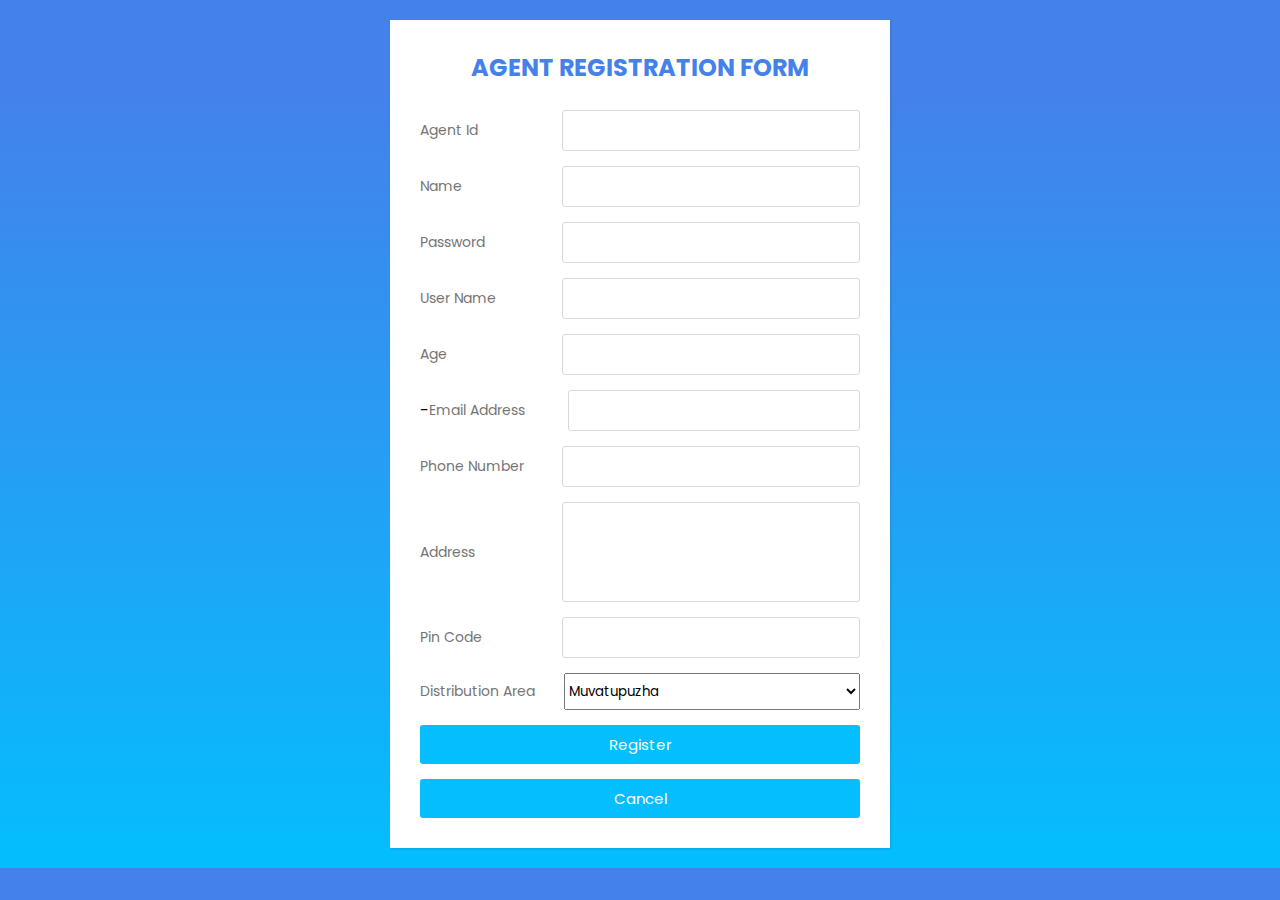
<file: subreg.html>
<!DOCTYPE html>
<html lang="en">
<head>
	<meta charset="UTF-8">
  <meta name="viewport" content="width=device-width, initial-scale=1.0">
	<title>Registration Form</title>
	
</head>
<body>
  
  <style >
   @import url("https://fonts.googleapis.com/css2?family=Poppins:wght@200;300;400;500;600;700;800&display=swap");

*{
  margin: 0;
  padding: 0;
  box-sizing: border-box;
  font-family: "Poppins", sans-serif;
}
body{
  background: linear-gradient(-180deg, #4481eb 10%, #04befe 100%);
  padding: 0 10px;
}
.wrapper{
  max-width: 500px;
  width: 100%;
  background: #fff;
  margin: 20px auto;
  box-shadow: 1px 1px 2px rgba(0,0,0,0.125);
  padding: 30px;
}

.wrapper .title{
  font-size: 24px;
  font-weight: 700;
  margin-bottom: 25px;
  color:#4481eb;
  text-transform: uppercase;
  text-align: center;
}

.wrapper .form{
  width: 100%;
}

.wrapper .form .inputfield{
  margin-bottom: 15px;
  display: flex;
  align-items: center;
}

.wrapper .form .inputfield label{
   width: 200px;
   color: #757575;
   margin-right: 10px;
  font-size: 14px;
}

.wrapper .form .inputfield .input,
.wrapper .form .inputfield .textarea{
  width: 100%;
  outline: none;
  border: 1px solid #d5dbd9;
  font-size: 15px;
  padding: 8px 10px;
  border-radius: 3px;
  transition: all 0.3s ease;
}

.wrapper .form .inputfield .textarea{
  width: 100%;
  height: 100px;
  resize: none;
}

.wrapper .form .inputfield .custom_select{
  position: relative;
  width: 100%;
  height: 37px;
}

.wrapper .form .inputfield .custom_select:before{
  content: "";
  position: absolute;
  top: 12px;
  right: 10px;
  border: 8px solid;
  border-color: #d5dbd9 transparent transparent transparent;
  pointer-events: none;
}

.wrapper .form .inputfield .custom_select select{
  -webkit-appearance: none;
  -moz-appearance:   none;
  appearance:        none;
  outline: none;
  width: 100%;
  height: 100%;
  border: 0px;
  padding: 8px 10px;
  font-size: 15px;
  border: 1px solid #d5dbd9;
  border-radius: 3px;
}


.wrapper .form .inputfield .input:focus,
.wrapper .form .inputfield .textarea:focus,
.wrapper .form .inputfield .custom_select select:focus{
  border: 1px solid #fec107;
}

.wrapper .form .inputfield p{
   font-size: 14px;
   color: #757575;
}
.wrapper .form .inputfield .check{
  width: 15px;
  height: 15px;
  position: relative;
  display: block;
  cursor: pointer;
}
.wrapper .form .inputfield .check input[type="checkbox"]{
  position: absolute;
  top: 0;
  left: 0;
  opacity: 0;
}
.wrapper .form .inputfield .check .checkmark{
  width: 15px;
  height: 15px;
  border: 1px solid #04befe;
  display: block;
  position: relative;
}
.wrapper .form .inputfield .check .checkmark:before{
  content: "";
  position: absolute;
  top: 1px;
  left: 2px;
  width: 5px;
  height: 2px;
  border: 2px solid;
  border-color: transparent transparent #fff #fff;
  transform: rotate(-45deg);
  display: none;
}
.wrapper .form .inputfield .check input[type="checkbox"]:checked ~ .checkmark{
  background: #04befe;
}

.wrapper .form .inputfield .check input[type="checkbox"]:checked ~ .checkmark:before{
  display: block;
}

.wrapper .form .inputfield .btn{
  width: 100%;
   padding: 8px 10px;
  font-size: 15px; 
  border: 0px;
  background:  #04befe;
  color: #fff;
  cursor: pointer;
  border-radius: 3px;
  outline: none;
}
.wrapper .form .inputfield .btn:hover{
  background: #4481eb;
}

.wrapper .form .inputfield:last-child{
  margin-bottom: 0;
}

@media (max-width:420px) {
  .wrapper .form .inputfield{
    flex-direction: column;
    align-items: flex-start;
  }
  .wrapper .form .inputfield label{
    margin-bottom: 5px;
  }
  .wrapper .form .inputfield.terms{
    flex-direction: row;
  }
}
</style>

<div class="wrapper">
    <div class="title">
      Agent Registration Form
    </div>
    <div class="form">
       <div class="inputfield">
          <label>Agent Id</label>
          <input type="text" class="input">
       </div>  
        <div class="inputfield">
          <label>Name</label>
          <input type="text" class="input">
       </div>   
       <div class="inputfield">
          <label>Password</label>
          <input type="password" class="input">
       </div>  
      <div class="inputfield">
          <label>User Name</label>
          <input type="password" class="input">
       </div> 
        <div class="inputfield">
         <label>Age</label>
          <input type="text" class="input">
       </div> 
        <div class="inputfield">-
          <label>Email Address</label>
          <input type="text" class="input">
       </div> 
      <div class="inputfield">
          <label>Phone Number</label>
          <input type="text" class="input">
       </div> 
      <div class="inputfield">
          <label>Address</label>
          <textarea class="textarea"></textarea>
       </div> 
      <div class="inputfield">
          <label>Pin Code</label> 
          <input type="text" class="input">
       </div> 

       <div class="inputfield">
          <label>Distribution Area</label>
          <select name="area" class="custom_select">
          <option value="Muvatupuzha">Muvatupuzha</option>
          <option value="mangalam">Kollam</option>
           <option value="mangalam">Idukki</option>
           <option value="mangalam">Mukkudam</option>
        </select>
       </div> 
      
      <div class="inputfield">
        <input type="submit" value="Register" class="btn">
      </div>
      <div class="inputfield">
        <input type="submit" value="Cancel" class="btn">
      </div>
    </div>
</div>	
	
</body>
</html>
</file>
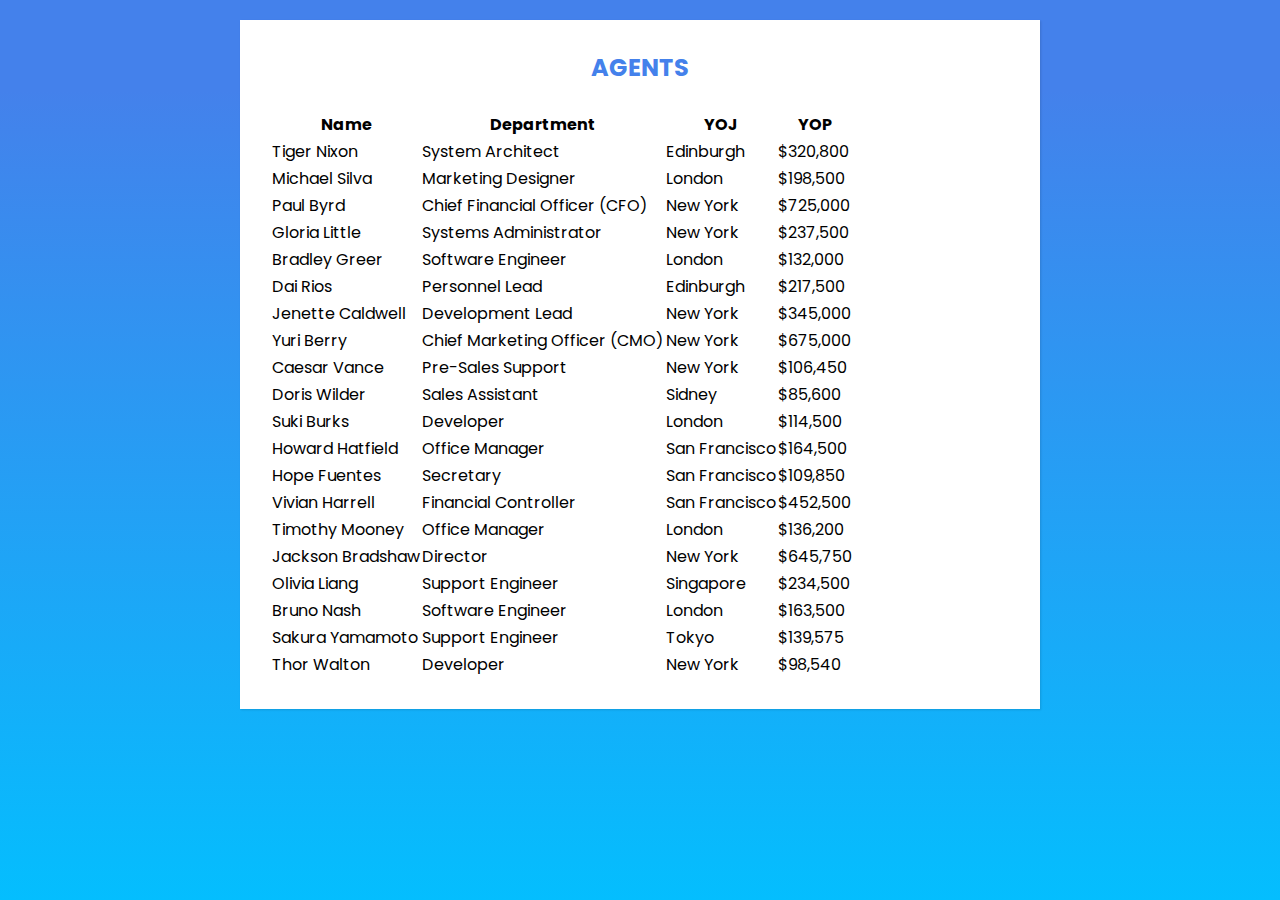
<file: viewagents.html>
</head>

<body>
 <style >
   @import url("https://fonts.googleapis.com/css2?family=Poppins:wght@200;300;400;500;600;700;800&display=swap");

*{
  margin: 0;
  padding: 0;
  box-sizing: border-box;
  font-family: "Poppins", sans-serif;
}
body{
  background: linear-gradient(-180deg, #4481eb 10%, #04befe 100%);
  padding: 0 20px;
}
.wrapper{
  max-width: 800px;
  width: 100%;
  background: #fff;
  margin: 20px auto;
  box-shadow: 1px 1px 2px rgba(0,0,0,0.125);
  padding: 30px;
}

.wrapper .title{
  font-size: 24px;
  font-weight: 700;
  margin-bottom: 25px;
  color:#4481eb;
  text-transform: uppercase;
  text-align: center;
}

.wrapper .form{
  width: 100%;
}

.wrapper .form .inputfield{
  margin-bottom: 15px;
  display: flex;
  align-items: center;
}

.wrapper .form .inputfield label{
   width: 200px;
   color: #757575;
   margin-right: 10px;
  font-size: 14px;
}

.wrapper .form .inputfield .input,
.wrapper .form .inputfield .textarea{
  width: 100%;
  outline: none;
  border: 1px solid #d5dbd9;
  font-size: 15px;
  padding: 8px 10px;
  border-radius: 3px;
  transition: all 0.3s ease;
}

.wrapper .form .inputfield .textarea{
  width: 100%;
  height: 100px;
  resize: none;
}

.wrapper .form .inputfield .custom_select{
  position: relative;
  width: 100%;
  height: 37px;
}

.wrapper .form .inputfield .custom_select:before{
  content: "";
  position: absolute;
  top: 12px;
  right: 10px;
  border: 8px solid;
  border-color: #d5dbd9 transparent transparent transparent;
  pointer-events: none;
}

.wrapper .form .inputfield .custom_select select{
  -webkit-appearance: none;
  -moz-appearance:   none;
  appearance:        none;
  outline: none;
  width: 100%;
  height: 100%;
  border: 0px;
  padding: 8px 10px;
  font-size: 15px;
  border: 1px solid #d5dbd9;
  border-radius: 3px;
}


.wrapper .form .inputfield .input:focus,
.wrapper .form .inputfield .textarea:focus,
.wrapper .form .inputfield .custom_select select:focus{
  border: 1px solid #fec107;
}

.wrapper .form .inputfield p{
   font-size: 14px;
   color: #757575;
}
.wrapper .form .inputfield .check{
  width: 15px;
  height: 15px;
  position: relative;
  display: block;
  cursor: pointer;
}
.wrapper .form .inputfield .check input[type="checkbox"]{
  position: absolute;
  top: 0;
  left: 0;
  opacity: 0;
}
.wrapper .form .inputfield .check .checkmark{
  width: 15px;
  height: 15px;
  border: 1px solid #04befe;
  display: block;
  position: relative;
}
.wrapper .form .inputfield .check .checkmark:before{
  content: "";
  position: absolute;
  top: 1px;
  left: 2px;
  width: 5px;
  height: 2px;
  border: 2px solid;
  border-color: transparent transparent #fff #fff;
  transform: rotate(-45deg);
  display: none;
}
.wrapper .form .inputfield .check input[type="checkbox"]:checked ~ .checkmark{
  background: #04befe;
}

.wrapper .form .inputfield .check input[type="checkbox"]:checked ~ .checkmark:before{
  display: block;
}

.wrapper .form .inputfield .btn{
  width: 100%;
   padding: 8px 10px;
  font-size: 15px; 
  border: 0px;
  background:  #04befe;
  color: #fff;
  cursor: pointer;
  border-radius: 3px;
  outline: none;
}
.wrapper .form .inputfield .btn:hover{
  background: #4481eb;
}

.wrapper .form .inputfield:last-child{
  margin-bottom: 0;
}

@media (max-width:420px) {
  .wrapper .form .inputfield{
    flex-direction: column;
    align-items: flex-start;
  }
  .wrapper .form .inputfield label{
    margin-bottom: 5px;
  }
  .wrapper .form .inputfield.terms{
    flex-direction: row;
  }
}
</style>

    
       

        <div class="wrapper">
    <div class="title">
      Agents 
    </div>
    <div class="form">
       <div class="inputfield">
                                <table>
                                    <thead>
                                        <tr>
                                            <th>Name</th>
                                            <th>Department</th>
                                            <th>YOJ</th>
                                            <th>YOP</th>
                                        </tr>
                                    </thead>
                                    <tbody>
                                        <tr>
                                            <td>Tiger Nixon</td>
                                            <td>System Architect</td>
                                            <td>Edinburgh</td>
                                            <td>$320,800</td>
                                        </tr>
                                       
                                        <tr>
                                            <td>Michael Silva</td>
                                            <td>Marketing Designer</td>
                                            <td>London</td>
                                            <td>$198,500</td>
                                        </tr>
                                        <tr>
                                            <td>Paul Byrd</td>
                                            <td>Chief Financial Officer (CFO)</td>
                                            <td>New York</td>
                                            <td>$725,000</td>
                                        </tr>
                                        <tr>
                                            <td>Gloria Little</td>
                                            <td>Systems Administrator</td>
                                            <td>New York</td>
                                            <td>$237,500</td>
                                        </tr>
                                        <tr>
                                            <td>Bradley Greer</td>
                                            <td>Software Engineer</td>
                                            <td>London</td>
                                            <td>$132,000</td>
                                        </tr>
                                        <tr>
                                            <td>Dai Rios</td>
                                            <td>Personnel Lead</td>
                                            <td>Edinburgh</td>
                                            <td>$217,500</td>
                                        </tr>
                                        <tr>
                                            <td>Jenette Caldwell</td>
                                            <td>Development Lead</td>
                                            <td>New York</td>
                                            <td>$345,000</td>
                                        </tr>
                                        <tr>
                                            <td>Yuri Berry</td>
                                            <td>Chief Marketing Officer (CMO)</td>
                                            <td>New York</td>
                                            <td>$675,000</td>
                                        </tr>
                                        <tr>
                                            <td>Caesar Vance</td>
                                            <td>Pre-Sales Support</td>
                                            <td>New York</td>
                                            <td>$106,450</td>
                                        </tr>
                                        <tr>
                                            <td>Doris Wilder</td>
                                            <td>Sales Assistant</td>
                                            <td>Sidney</td>
                                            <td>$85,600</td>
                                        </tr>
                                        
                                        <tr>
                                            <td>Suki Burks</td>
                                            <td>Developer</td>
                                            <td>London</td>
                                            <td>$114,500</td>
                                        </tr>
                                        
                                        <tr>
                                            <td>Howard Hatfield</td>
                                            <td>Office Manager</td>
                                            <td>San Francisco</td>
                                            <td>$164,500</td>
                                        </tr>
                                        <tr>
                                            <td>Hope Fuentes</td>
                                            <td>Secretary</td>
                                            <td>San Francisco</td>
                                            <td>$109,850</td>
                                        </tr>
                                        <tr>
                                            <td>Vivian Harrell</td>
                                            <td>Financial Controller</td>
                                            <td>San Francisco</td>
                                            <td>$452,500</td>
                                        </tr>
                                        <tr>
                                            <td>Timothy Mooney</td>
                                            <td>Office Manager</td>
                                            <td>London</td>
                                            <td>$136,200</td>
                                        </tr>
                                        <tr>
                                            <td>Jackson Bradshaw</td>
                                            <td>Director</td>
                                            <td>New York</td>
                                            <td>$645,750</td>
                                        </tr>
                                        <tr>
                                            <td>Olivia Liang</td>
                                            <td>Support Engineer</td>
                                            <td>Singapore</td>
                                            <td>$234,500</td>
                                        </tr>
                                        <tr>
                                            <td>Bruno Nash</td>
                                            <td>Software Engineer</td>
                                            <td>London</td>
                                            <td>$163,500</td>
                                        </tr>
                                        <tr>
                                            <td>Sakura Yamamoto</td>
                                            <td>Support Engineer</td>
                                            <td>Tokyo</td>
                                            <td>$139,575</td>
                                        </tr>
                                        <tr>
                                            <td>Thor Walton</td>
                                            <td>Developer</td>
                                            <td>New York</td>
                                            <td>$98,540</td>
                                        </tr>
                                        
                                    </tbody>
                                </table>
                            </div>
                        </div>
                    </div>


                </div>
            </div><!-- .animated -->
        </div><!-- .content -->


    </div><!-- /#right-panel -->
</file>
<file: assets/css/home.css>
@import url("https://fonts.googleapis.com/css2?family=Poppins:wght@200;300;400;500;600;700;800&display=swap");

html, body, div, span, applet, object, iframe, h1, h2, h3, h4, h5, h6, p, blockquote, div
pre, a, abbr, acronym, address, big, cite, code, del, dfn, em, font, img, ins, kbd, q,
s, samp, small, strike, strong, sub, sup, tt, var, b, u, i, center, dl, dt, dd, ol, ul, li,
figure, header, nav, section, article, aside, footer, figcaption {
  margin: 0;
  padding: 0;
  border: 0;
  outline: 0;
}

.clearfix:after {
  content: ".";
  display: block;
  clear: both;
  visibility: hidden;
  line-height: 0;
  height: 0;
}

.clearfix {
  display: inline-block;
}

html[xmlns] .clearfix {
  display: block;
}

* html .clearfix {
  height: 1%;
}

ul, li {
  padding: 0;
  margin: 0;
  list-style: none;
}

header, nav, section, article, aside, footer, hgroup {
  display: block;
}

* {
  box-sizing: border-box;
}

html, body {
  font-family: "Raleway", sans-serif;
  font-weight: 400;
  background-color: #fff;
  font-size: 16px;
  -ms-text-size-adjust: 100%;
  -webkit-font-smoothing: antialiased;
  -moz-osx-font-smoothing: grayscale;
}

a {
  text-decoration: none !important;
}

h1, h2, h3, h4, h5, h6 {
  margin-top: 0px;
  margin-bottom: 0px;
}

ul {
  margin-bottom: 0px;
}

/* 
---------------------------------------------
global styles
--------------------------------------------- 
*/
html,
body {
  background: #fff;
  font-family: "Raleway", sans-serif;
}

::selection {
  background: #ff589e;
  color: #fff;
}

::-moz-selection {
  background: #ff589e;
  color: #fff;
}

.section {
  position: relative;
  padding-top: 100px;
  padding-bottom: 80px;
}

.section.colored {
  background: #f2f2fe;
}

.hr {
  bottom: 0px;
  width: 100%;
  height: 1px;
  margin-top: 100px;
  border-bottom: 1px solid #eee;
}

.left-heading.light .section-title {
  color: #ffffff;
}

.left-heading .section-title {
  font-weight: 500;
  font-size: 24px;
  line-height: 42px;
  color: #1e1e1e;
  letter-spacing: 0.25px;
  margin-bottom: 30px;
  position: relative;
}

.center-heading {
  text-align: center;
}

.center-heading .section-title {
  font-weight: 500;
  font-size: 28px;
  color: #1e1e1e;
  letter-spacing: 1.75px;
  line-height: 38px;
  margin-bottom: 20px;
}

.center-heading.colored .section-title {
  color: #ffffff;
}

.center-text {
  text-align: center;
  font-weight: 400;
  font-size: 16px;
  color: #777;
  line-height: 28px;
  letter-spacing: 1px;
  margin-bottom: 50px;
}

.center-text.colored {
  color: #fff;
}

.center-text p {
  font-size: 15px;
  color: #777;
  margin-bottom: 30px;
}

.left-text {
  font-weight: 400;
  font-size: 16px;
  color: #777;
  line-height: 28px;
  letter-spacing: 1px;
  text-align: center;
}

.left-text.light {
  color: #fff;

}

.left-text p {
  margin-bottom: 30px;
}

.left-text p.dark {
  color: #3B566E;
}

.padding-bottom-top-60 {
  padding-top: 60px !important;
  padding-bottom: 60px !important;
}

.padding-bottom-80 {
  padding-bottom: 80px !important;
}

.padding-bottom-100 {
  padding-bottom: 100px !important;
}

.border-bottom {
  border-bottom: 1px solid #eee !important;
}

.mbottom-30 {
  margin-bottom: 30px !important;
}

.align-self-center {
  -ms-flex-item-align: center !important;
  align-self: center !important;
}

.align-self-bottom {
  -ms-flex-item-align: flex-end !important;
  align-self: flex-end !important;
}

.padding-bottom-0 {
  padding-bottom: 0px !important;
}

.padding-top-0 {
  padding-top: 0px !important;
}

.padding-top-80 {
  padding-top: 80px !important;
}

.padding-top-70 {
  padding-top: 70px !important;
}

.padding-top-20 {
  padding-top: 20px !important;
}

.margin-bottom-0 {
  margin-bottom: 0px !important;
}

.margin-bottom-30 {
  margin-bottom: 30px !important;
}

.margin-top-30 {
  margin-top: 30px !important;
}

.margin-top-15 {
  margin-top: 15px !important;
}

.margin-bottom-45 {
  margin-bottom: 45px !important;
}

.margin-bottom-20 {
  margin-bottom: 20px !important;
}

.margin-bottom-60 {
  margin-bottom: 60px !important;
}

.margin-bottom-100 {
  margin-bottom: 100px !important;
}

@media (max-width: 991px) {
  html, body {
    overflow-x: hidden;
  }
  .mobile-top-fix {
    margin-top: 30px;
    margin-bottom: 0px;
  }
  .mobile-bottom-fix {
    margin-bottom: 30px;
  }
  .mobile-bottom-fix-big {
    margin-bottom: 60px;
  }
}

a.main-button-slider {
  font-size: 13px;
  border-radius: 20px;
  padding: 12px 20px;
  background-color: #ff589e;
  
  color: #fff;
  letter-spacing: 0.25px;
  -webkit-transition: all 0.3s ease 0s;
  -moz-transition: all 0.3s ease 0s;
  -o-transition: all 0.3s ease 0s;
  transition: all 0.3s ease 0s;
}

a.main-button-slider:hover {
  background-color: #8261ee;
}

a.main-button {
  font-size: 15px;
  border-radius: 20px;
  padding: 12px 20px;
  background-color: #8261ee;
  color: #fff;
  letter-spacing: 0.25px;
  -webkit-transition: all 0.3s ease 0s;
  -moz-transition: all 0.3s ease 0s;
  -o-transition: all 0.3s ease 0s;
  transition: all 0.3s ease 0s;
}

a.main-button:hover {
  background-color: #ff589e;
}

button.main-button {
  outline: none;
  border: none;
  cursor: pointer;
  font-size: 15px;
  border-radius: 20px;
  padding: 12px 20px;
  background-color: #8261ee;
 
  color: #fff;
  letter-spacing: 0.25px;
  -webkit-transition: all 0.3s ease 0s;
  -moz-transition: all 0.3s ease 0s;
  -o-transition: all 0.3s ease 0s;
  transition: all 0.3s ease 0s;
}

button.main-button:hover {
  background-color: #ff589e;
}


/* 
---------------------------------------------
header
--------------------------------------------- 
*/
.header-area {
  position: fixed;
  top: 30px;
  left: 0px;
  right: 0px;
  z-index: 100;
  height: 100px;
  -webkit-transition: all 0.3s ease 0s;
  -moz-transition: all 0.3s ease 0s;
  -o-transition: all 0.3s ease 0s;
  transition: all 0.3s ease 0s;
}

.header-area .main-nav {
  box-shadow: 0px 0px 15px rgba(0,0,0,0.1);
  border-radius: 40px;
  min-height: 80px;
  background: #fff;
}

.header-area .main-nav .logo {
  float: left;
  margin-top: 37px;
  -webkit-transition: all 0.3s ease 0s;
  -moz-transition: all 0.3s ease 0s;
  -o-transition: all 0.3s ease 0s;
  transition: all 0.3s ease 0s;
  margin-left: 30px;
}

.header-area .main-nav .logo img {
  -webkit-transition: all 0.3s ease 0s;
  -moz-transition: all 0.3s ease 0s;
  -o-transition: all 0.3s ease 0s;
  transition: all 0.3s ease 0s;
}

.header-area .main-nav .nav {
  float: right;
  margin-top: 27px;
  margin-left: 0px;
  margin-right: 30px;
  -webkit-transition: all 0.3s ease 0s;
  -moz-transition: all 0.3s ease 0s;
  -o-transition: all 0.3s ease 0s;
  transition: all 0.3s ease 0s;
  position: relative;
  z-index: 999;
}

.header-area .main-nav .nav li {
  padding-left: 20px;
  padding-right: 20px;
}

.header-area .main-nav .nav li:last-child {
  padding-right: 0px;
}

.header-area .main-nav .nav li a {
  display: block;
  font-weight: 500;
  font-size: 16px;
  color: #fff;
  -webkit-transition: all 0.3s ease 0s;
  -moz-transition: all 0.3s ease 0s;
  -o-transition: all 0.3s ease 0s;
  transition: all 0.3s ease 0s;
  height: 40px;
  line-height: 40px;
  border: transparent;
  letter-spacing: 1px;
}

.header-area .main-nav .nav li a:hover {
  color: #ff589e;
}

.header-area .main-nav .menu-trigger {
  cursor: pointer;
  display: block;
  position: absolute;
  top: 23px;
  width: 32px;
  height: 40px;
  text-indent: -9999em;
  z-index: 99;
  right: 40px;
  display: none;
}

.header-area .main-nav .menu-trigger span,
.header-area .main-nav .menu-trigger span:before,
.header-area .main-nav .menu-trigger span:after {
  -moz-transition: all 0.4s;
  -o-transition: all 0.4s;
  -webkit-transition: all 0.4s;
  transition: all 0.4s;
  background-color: #3B566E;
  display: block;
  position: absolute;
  width: 30px;
  height: 2px;
  left: 0;
}

.header-area .main-nav .menu-trigger span:before,
.header-area .main-nav .menu-trigger span:after {
  -moz-transition: all 0.4s;
  -o-transition: all 0.4s;
  -webkit-transition: all 0.4s;
  transition: all 0.4s;
  background-color: #3B566E;
  display: block;
  position: absolute;
  width: 30px;
  height: 2px;
  left: 0;
  width: 75%;
}

.header-area .main-nav .menu-trigger span:before,
.header-area .main-nav .menu-trigger span:after {
  content: "";
}

.header-area .main-nav .menu-trigger span {
  top: 16px;
}

.header-area .main-nav .menu-trigger span:before {
  -moz-transform-origin: 33% 100%;
  -ms-transform-origin: 33% 100%;
  -webkit-transform-origin: 33% 100%;
  transform-origin: 33% 100%;
  top: -10px;
  z-index: 10;
}

.header-area .main-nav .menu-trigger span:after {
  -moz-transform-origin: 33% 0;
  -ms-transform-origin: 33% 0;
  -webkit-transform-origin: 33% 0;
  transform-origin: 33% 0;
  top: 10px;
}

.header-area .main-nav .menu-trigger.active span,
.header-area .main-nav .menu-trigger.active span:before,
.header-area .main-nav .menu-trigger.active span:after {
  background-color: transparent;
  width: 100%;
}

.header-area .main-nav .menu-trigger.active span:before {
  -moz-transform: translateY(6px) translateX(1px) rotate(45deg);
  -ms-transform: translateY(6px) translateX(1px) rotate(45deg);
  -webkit-transform: translateY(6px) translateX(1px) rotate(45deg);
  transform: translateY(6px) translateX(1px) rotate(45deg);
  background-color: #3B566E;
}

.header-area .main-nav .menu-trigger.active span:after {
  -moz-transform: translateY(-6px) translateX(1px) rotate(-45deg);
  -ms-transform: translateY(-6px) translateX(1px) rotate(-45deg);
  -webkit-transform: translateY(-6px) translateX(1px) rotate(-45deg);
  transform: translateY(-6px) translateX(1px) rotate(-45deg);
  background-color: #3B566E;
}

.header-area.header-sticky {
  min-height: 80px;
}

.header-area.header-sticky .logo {
  margin-top: 25px;
}

.header-area.header-sticky .nav {
  margin-top: 20px !important;
}

.header-area.header-sticky .nav li a {
  color: #1e1e1e;
}

.header-area.header-sticky .nav li a.active {
  color: #ff589e;
}

@media (max-width: 1200px) {
  .header-area .main-nav .nav li {
    padding-left: 12px;
    padding-right: 12px;
  }
  .header-area .main-nav:before {
    display: none;
  }
}

@media (max-width: 991px) {
  .header-area {
    padding: 0px 15px;
    height: 80px;
    box-shadow: none;
    text-align: center;
  }
  .header-area .container {
    padding: 0px;
  }
  .header-area .logo {
    margin-top: 27px !important;
    margin-left: 30px;
  }
  .header-area .menu-trigger {
    display: block !important;
  }
  .header-area .main-nav {
    overflow: hidden;
  }
  .header-area .main-nav .nav {
    float: none;
    width: 100%;
    margin-top: 80px !important;
    display: none;
    -webkit-transition: all 0s ease 0s;
    -moz-transition: all 0s ease 0s;
    -o-transition: all 0s ease 0s;
    transition: all 0s ease 0s;
    margin-left: 0px;
  }
  .header-area .main-nav .nav li:first-child {
    border-top: 1px solid #eee;
  }
  .header-area .main-nav .nav li {
    width: 100%;
    background: #fff;
    border-bottom: 1px solid #eee;
    padding-left: 0px !important;
    padding-right: 0px !important;
  }
  .header-area .main-nav .nav li a {
    height: 50px !important;
    line-height: 50px !important;
    padding: 0px !important;
    border: none !important;
    background: #fff !important;
    color: #3B566E !important;
  }
  .header-area .main-nav .nav li a:hover {
    background: #eee !important;
  }
}

@media (min-width: 992px) {
  .header-area .main-nav .nav {
    display: flex !important;
  }
}

/* 
---------------------------------------------
welcome
--------------------------------------------- 
*/
.welcome-area {
  overflow: hidden;
  position: relative;
  display: flex;
  align-items: center;
  justify-content: center;
  background-image: url(../images/banner-bg.png);
  background-repeat: no-repeat;
  background-position: center center;
  background-size: cover; 
  height: 100vh;
}

.welcome-area .header-text {
  position: absolute;
  top: 50%;
  transform: translateY(-55%);
  text-align: center;
  width: 100%;
}

.welcome-area .header-text h1 {
  font-weight: 500;
  font-size: 36px;
  line-height: 54px;
  letter-spacing: 1.4px;
  margin-bottom: 30px;
  color: #fff;
}

.welcome-area .header-text p {
  font-weight: 400;
  font-size: 15px;
  color: #fff;
  line-height: 28px;
  letter-spacing: 0.25px;
  margin-bottom: 40px;
  position: relative;
}

@media (max-width: 991px) {
  .welcome-area .header-text {
    top: 65% !important;
    transform: perspective(1px) translateY(-60%) !important;
    text-align: center;
  }
  .welcome-area .header-text h1 {
    text-align: center;
    color: #fff;
    margin-bottom: 15px;
  }
  .welcome-area .header-text h1 span {
    color: #fff;
  }
  .welcome-area .header-text p {
    text-align: center;
    color: #fff;
    margin-bottom: 20px;
  }
}

@media (max-width: 820px) {
  .welcome-area .header-text {
    top: 65% !important;
    transform: perspective(1px) translateY(-60%) !important;
  }
   .welcome-area .header-text h1 {
    font-size: 22px;
    line-height: 30px;
    margin-bottom: 15px;
  }
  .welcome-area .header-text p {
    margin-bottom: 20px;
  }
}

@media (max-width: 765px) {
  .welcome-area {
    margin-bottom: 100px;
  }
  .welcome-area .header-text {
    top: 50% !important;
    transform: perspective(1px) translateY(-50%) !important;
    text-align: center;
  }
  .welcome-area .header-text .buttons {
    display: none;
  }
  .welcome-area .header-text h1 {
    font-weight: 600;
    font-size: 24px !important;
    line-height: 30px !important;
    margin-bottom: 30px !important;
  }
  .welcome-area .header-text h1 span {
    color: #fff;
  }
  .welcome-area .header-text p {
    text-align: center;
    color: #fff;
    font-size: 14px;
    line-height: 22px;
    margin-bottom: 40px;
  }
}


/* 
---------------------------------------------
features
--------------------------------------------- 
*/
.features-small-item {
  cursor: pointer;
  display: block;
  background: #FFFFFF;
  box-shadow: 0 2px 48px 0 rgba(0, 0, 0, 0.10);
  -webkit-border-radius: 20px;
  -moz-border-radius: 20px;
  border-radius: 20px;
  padding: 30px;
  text-align: center;
  -webkit-transition: all 0.3s ease 0s;
  -moz-transition: all 0.3s ease 0s;
  -o-transition: all 0.3s ease 0s;
  transition: all 0.3s ease 0s;
  position: relative;
  margin-bottom: 30px;
}

.features-small-item:hover .icon {
  background-color: #ff589e;
}

.features-small-item .icon {
  -webkit-transition: all 0.3s ease 0s;
  -moz-transition: all 0.3s ease 0s;
  -o-transition: all 0.3s ease 0s;
  transition: all 0.3s ease 0s;
  width: 90px;
  height: 90px;
  line-height: 90px;
  margin: auto;
  position: relative;
  margin-bottom: 30px;
  background: #8261ee;
  -webkit-border-radius: 50%;
  -moz-border-radius: 50%;
  border-radius: 50%;
}

.features-small-item .icon i {
  font-size: 18px;
  color: #fff;
}

.features-small-item .features-title {
  font-weight: 500;
  text-align: center;
  font-size: 18px;
  color: #1e1e1e;
  letter-spacing: 0.7px;
  margin-bottom: 15px;
  position: relative;
  z-index: 2;
}

.features-small-item p {
  font-weight: 400;
  font-size: 13px;
  color: #777;
  letter-spacing: 0.5px;
  line-height: 25px;
  position: relative;
  z-index: 2;
}

.features-small-item a {
  float: right;
  position: relative;
  z-index: 2;
}

.home-feature {
  padding-bottom: 0px;
  padding-top: 30px;
  margin-top: -220px;
  z-index: 9;
}

@media (max-width: 991px) {
  .home-feature {
    padding-bottom: 0px;
    padding-top: 0px;
    margin-top: 0px;
  }
}

/* 
---------------------------------------------
parallax & home seperator
--------------------------------------------- 
*/
.mini {
  min-height: 215px;
  overflow: hidden;
  position: relative;
  padding-top: 90px;
  padding-bottom: 90px;
}

.mini:before {
  content: '';
  position: absolute;
  width: 140%;
  height: 140%;
  opacity: .95;
  background-repeat: no-repeat;
  background-size: cover;
  background-position: center center;
  background-image: url(../images/work-process-bg.png);
  z-index: 2;
  top: -20%;
  left: -20%;
}

.mini .mini-content {
  position: relative;
  z-index: 3;
}

.mini .mini-content .info {
  text-align: center;
  color: #fff;
  padding-top: 20px;
  padding-bottom: 20px;
}

.mini .mini-content .info small {
  display: block;
  font-weight: 400;
  font-size: 13px;
  margin-bottom: 5px;
}

.mini .mini-content .info strong {
  font-weight: 700;
  font-size: 17px;
  margin-bottom: 40px;
  display: block;
}

.mini .mini-content .info h1 {
  color: #fff;
  font-weight: 500;
  font-size: 28px;
  letter-spacing: 0.25px;
  margin-bottom: 30px;
}

.mini .mini-content .info p {
  letter-spacing: 1px;
  margin-bottom: 40px;
  color: #fff;
  letter-spacing: 0.25px;
  line-height: 26px;
  font-weight: 400;
  font-size: 15px;
}

.mini .mini-content .info p span {
  text-decoration: underline;
}

.mini .mini-content .mini-box {
  display: block;
  background: #fff;
  padding: 20px;
  border-radius: 20px;
  box-shadow: 0 2px 48px 0 rgba(0, 0, 0, 0.08);
  margin-bottom: 30px;
  position: relative;
  -webkit-transition: all 0.3s ease 0s;
  -moz-transition: all 0.3s ease 0s;
  -o-transition: all 0.3s ease 0s;
  transition: all 0.3s ease 0s;
  text-align: center;
}

.mini .mini-content .mini-box:hover {
  margin-top: -10px;
}

.mini .mini-content .mini-box:before {
  content: '';
  position: absolute;
  z-index: -1;
  background: #fff;
  width: 100%;
  opacity: .15;
  height: 100%;
  bottom: -10px;
  left: 0px;
  right: -20px;
  margin: auto;
  border-radius: 20px;
}

.mini .mini-content .mini-box i {
  display: block;
  font-size: 20px;
  margin-bottom: 15px;
}

.mini .mini-content .mini-box span {
  display: block;
  font-weight: 400;
  font-size: 14px;
  color: #777;
  letter-spacing: .75px;
}

.mini .mini-content .mini-box strong {
  display: block;
  font-weight: 400;
  font-size: 17px;
  color: #1e1e1e;
  letter-spacing: 0.25px;
  margin-bottom: 5px;
  margin-top: 20px;
}


/* 
---------------------------------------------
pricing
--------------------------------------------- 
*/
.pricing-item {
  background: #FFFFFF;
  box-shadow: 0 2px 48px 0 rgba(0, 0, 0, 0.1);
  border-radius: 20px;
  margin-bottom: 30px;
  margin-top: 20px;
  padding: 30px 0px 40px 0px;
}

.pricing-item.active .pricing-header {
  position: relative;
}

.pricing-item.active .pricing-header .pricing-title {
  color: #1e1e1e;
}

.pricing-item.active .pricing-body .price-wrapper {
  background-color: #ff589e;
}

.pricing-item .pricing-header {
  text-align: center;
  display: block;
  position: relative;
  padding-bottom: 10px;
}

.pricing-item .pricing-header .pricing-title {
  font-weight: 500;
  font-size: 17px;
  letter-spacing: 0.25px;
  color: #1e1e1e;
  width: 180px;
  height: 40px;
  line-height: 40px;
  left: 0px;
  right: 0px;
  margin: auto;
}

.pricing-item .pricing-body {
  margin-bottom: 40px;
}

.pricing-item .pricing-body .price-wrapper {
  text-align: center;
  padding-top: 20px;
  padding-bottom: 13px;
  background: #8261ee;
  width: 80%;
  margin: auto;
  margin-bottom: 40px;
  margin-top: 5px;
  border-radius: 20px;
}

.pricing-item .pricing-footer {
  text-align: center;
  margin-top: 50px;
}




.news-item {
  background: #f2f2fe;
  box-shadow: 0 2px 48px 0 rgba(0, 0, 0, 0.1);
  border-radius: 20px;
  margin-bottom: 30px;
  margin-top: 20px;
  padding: 30px 0px 40px 0px;
}

.news-item.active .news-header {
  position: relative;
}

.news-item.active .news-header .news-title {
  color: #1e1e1e;
}

.news-item.active .news-body .news-wrapper {
  background-color: #ff589e;
}

.news-item .news-header {
  text-align: center;
  display: block;
  position: relative;
  padding-bottom: 10px;
}

.news-item .news-header .news-title {
  font-weight: 500;
  font-size: 17px;
  letter-spacing: 0.25px;
  color: #1e1e1e;
  width: 180px;
  height: 40px;
  line-height: 40px;
  left: 0px;
  right: 0px;
  margin: auto;
}

.news-item .news-body {
  margin-bottom: 40px;
}

.news-item .news-body .news-wrapper {
  text-align: center;
  padding-top: 20px;
  padding-bottom: 13px;
  background: #8261ee;
  width: 80%;
  margin: auto;
  margin-bottom: 40px;
  margin-top: 5px;
  border-radius: 20px;
}

.news-item .news-footer {
  text-align: center;
  margin-top: 50px;
}


.report-item {
  background: #f2f2fe;
  box-shadow: 0 2px 48px 0 rgba(0, 0, 0, 0.1);
  border-radius: 20px;
  margin-bottom: 30px;
  margin-top: 20px;
  padding: 30px 0px 40px 0px;
}

.report-item.active .report-header {
  position: relative;
}

.report-item.active .report-header .report-title {
  color: #1e1e1e;
}

.report-item.active .report-body .report-wrapper {
  background-color: #ff589e;
}

.report-item .report-header {
  text-align: center;
  display: block;
  position: relative;
  padding-bottom: 10px;
}

.report-item .report-header .report-title {
  font-weight: 500;
  font-size: 17px;
  letter-spacing: 0.25px;
  color: #1e1e1e;
  width: 180px;
  height: 40px;
  line-height: 40px;
  left: 0px;
  right: 0px;
  margin: auto;
}

.report-item .report-body {
  margin-bottom: 40px;
}

.report-item .report-body .report-wrapper {
  text-align: center;
  padding-top: 20px;
  padding-bottom: 13px;
  background: #8261ee;
  width: 80%;
  margin: auto;
  margin-bottom: 40px;
  margin-top: 5px;
  border-radius: 20px;
}

.report-item .report-footer {
  text-align: center;
  margin-top: 50px;
}

/* 
---------------------------------------------
preloader
--------------------------------------------- 
*/
#preloader {
  overflow: hidden;
  background-image: linear-gradient(135deg, #a759d1 0%, #8261ee 100%);
  left: 0;
  right: 0;
  top: 0;
  bottom: 0;
  position: fixed;
  z-index: 9999;
  color: #fff;
}

#preloader .jumper {
  left: 0;
  top: 0;
  right: 0;
  bottom: 0;
  display: block;
  position: absolute;
  margin: auto;
  width: 50px;
  height: 50px;
}

#preloader .jumper > div {
  background-color: #fff;
  width: 10px;
  height: 10px;
  border-radius: 100%;
  -webkit-animation-fill-mode: both;
  animation-fill-mode: both;
  position: absolute;
  opacity: 0;
  width: 50px;
  height: 50px;
  -webkit-animation: jumper 1s 0s linear infinite;
  animation: jumper 1s 0s linear infinite;
}

#preloader .jumper > div:nth-child(2) {
  -webkit-animation-delay: 0.33333s;
  animation-delay: 0.33333s;
}

#preloader .jumper > div:nth-child(3) {
  -webkit-animation-delay: 0.66666s;
  animation-delay: 0.66666s;
}

@-webkit-keyframes jumper {
  0% {
    opacity: 0;
    -webkit-transform: scale(0);
    transform: scale(0);
  }
  5% {
    opacity: 1;
  }
  100% {
    -webkit-transform: scale(1);
    transform: scale(1);
    opacity: 0;
  }
}

@keyframes jumper {
  0% {
    opacity: 0;
    -webkit-transform: scale(0);
    transform: scale(0);
  }
  5% {
    opacity: 1;
  }
  100% {
    opacity: 0;
  }
}
</file>
